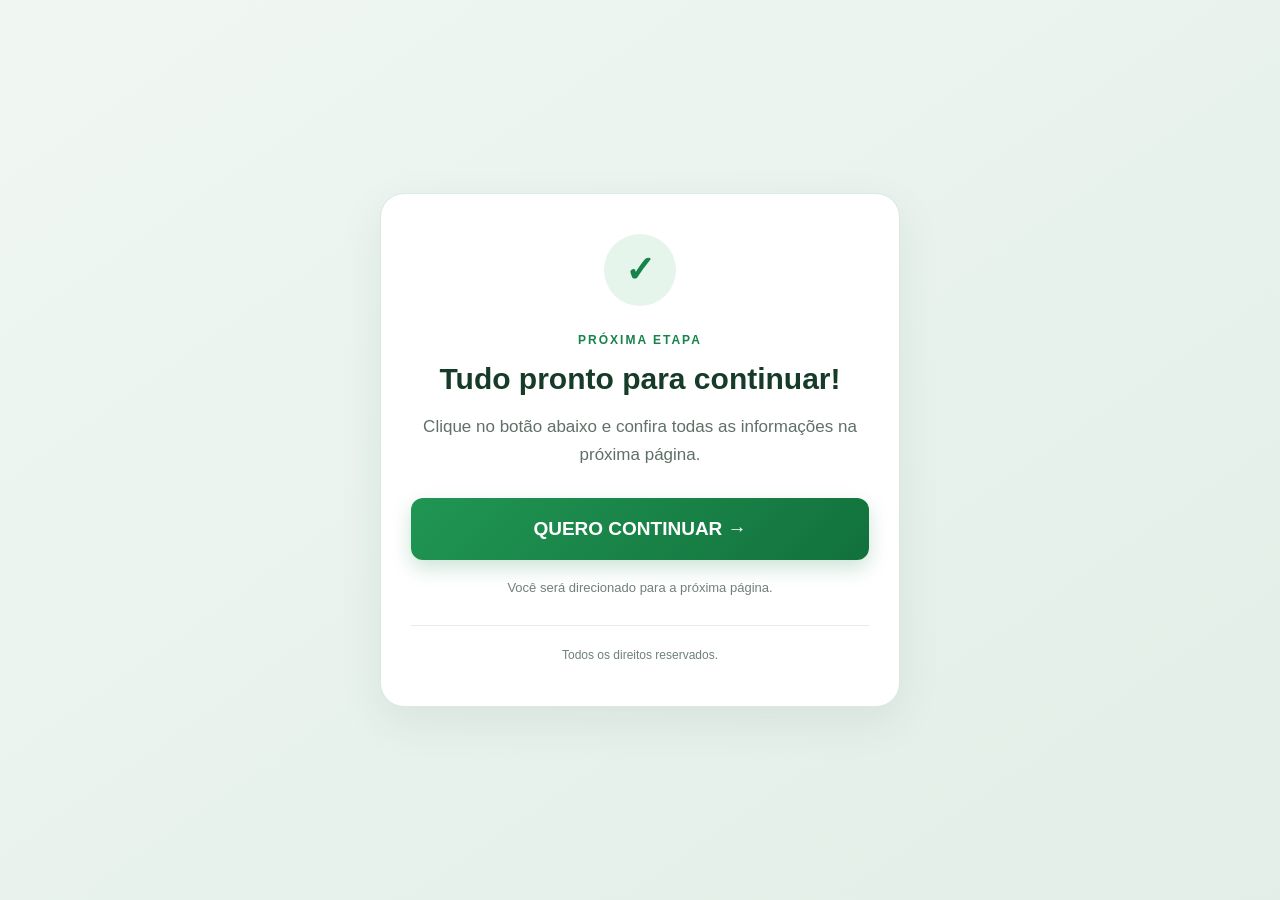
<file: index.html>
<!DOCTYPE html>
<html lang="pt-BR">
<head>
<meta charset="UTF-8">
<meta name="viewport" content="width=device-width, initial-scale=1.0">
<title>Continuar</title>

  <!--SCRIPTS UTM's-->
<script>(function(){var c={"url":"https://cdn.utmify.com.br/scripts/utms/latest.js","attributes":[{"name":"data-utmify-prevent-xcod-sck","value":""},{"name":"data-utmify-prevent-subids","value":""}]};(c.globals||[]).forEach(function(g){window[g.name]=g.value;});var s=document.createElement("script");s.src=c.url;s.async=true;s.defer=true;(c.attributes||[]).forEach(function(a){s.setAttribute(a.name,a.value);});s.setAttribute("fetchpriority","high");(document.head||document.documentElement).appendChild(s);})();</script>
  <!--PIXEL COMPRA UTMIFY-->
<script>(function(){var c={"url":"https://cdn.utmify.com.br/scripts/pixel/pixel-google.js","attributes":[],"globals":[{"name":"googlePixelId","value":"6b04e6ff7683b7cdd5a28c87"}]};(c.globals||[]).forEach(function(g){window[g.name]=g.value;});var s=document.createElement("script");s.src=c.url;s.async=true;s.defer=true;(c.attributes||[]).forEach(function(a){s.setAttribute(a.name,a.value);});s.setAttribute("fetchpriority","high");(document.head||document.documentElement).appendChild(s);})();</script>


<style>
* {
    margin: 0;
    padding: 0;
    box-sizing: border-box;
}

body {
    font-family: "Segoe UI", Arial, sans-serif;
    background: linear-gradient(145deg, #f0f7f3, #e2eee7);
    min-height: 100vh;
    min-height: 100dvh;
    display: flex;
    justify-content: center;
    align-items: center;
    padding: 20px;
    color: #20352b;
}

.container {
    width: 100%;
    max-width: 520px;
    background: #ffffff;
    padding: 40px 30px;
    border: 1px solid #dce8e0;
    border-radius: 24px;
    box-shadow: 0 15px 45px rgba(20, 70, 45, .08);
    text-align: center;
}

.icon {
    width: 72px;
    height: 72px;
    margin: 0 auto 24px;
    border-radius: 50%;
    background: #e5f5eb;
    color: #16834b;
    display: flex;
    align-items: center;
    justify-content: center;
    font-size: 36px;
    font-weight: bold;
}

.badge {
    display: inline-block;
    color: #16834b;
    font-size: 12px;
    font-weight: 700;
    letter-spacing: 2px;
    text-transform: uppercase;
    margin-bottom: 14px;
}

.headline {
    font-size: 30px;
    font-weight: 750;
    color: #173b29;
    line-height: 1.2;
    margin-bottom: 16px;
}

.subheadline {
    font-size: 17px;
    color: #607067;
    line-height: 1.6;
    margin-bottom: 30px;
}

.cta-button {
    display: block;
    width: 100%;
    text-decoration: none;
    background: linear-gradient(135deg, #209653, #12713c);
    color: #ffffff;
    padding: 20px;
    border-radius: 12px;
    font-size: 19px;
    font-weight: 700;
    box-shadow: 0 8px 20px rgba(22, 131, 75, .22);
    transition: .2s ease;
}

.cta-button:hover {
    transform: translateY(-2px);
    filter: brightness(1.05);
}

.cta-button:active {
    transform: scale(.98);
}

.cta-button:focus-visible {
    outline: 3px solid #173b29;
    outline-offset: 4px;
}

.info {
    margin-top: 18px;
    font-size: 13px;
    color: #708078;
    line-height: 1.5;
}

.footer {
    border-top: 1px solid #e7eee9;
    padding-top: 20px;
    margin-top: 28px;
    font-size: 12px;
    color: #708078;
    line-height: 1.6;
}

@media (max-width: 480px) {
    .container {
        padding: 32px 22px;
    }

    .headline {
        font-size: 26px;
    }

    .subheadline {
        font-size: 16px;
    }

    .cta-button {
        font-size: 18px;
        padding: 18px 12px;
    }
}
</style>
</head>

<body>

<main class="container">

    <div class="icon" aria-hidden="true">
        ✓
    </div>

    <div class="badge">
        Próxima etapa
    </div>

    <h1 class="headline">
        Tudo pronto para continuar!
    </h1>

    <p class="subheadline">
        Clique no botão abaixo e confira todas as informações na próxima página.
    </p>

    <a href="/pagina" class="cta-button">
        QUERO CONTINUAR →
    </a>

    <div class="info">
        Você será direcionado para a próxima página.
    </div>

    <div class="footer">
        Todos os direitos reservados.
    </div>

</main>

</body>
</html>
</file>
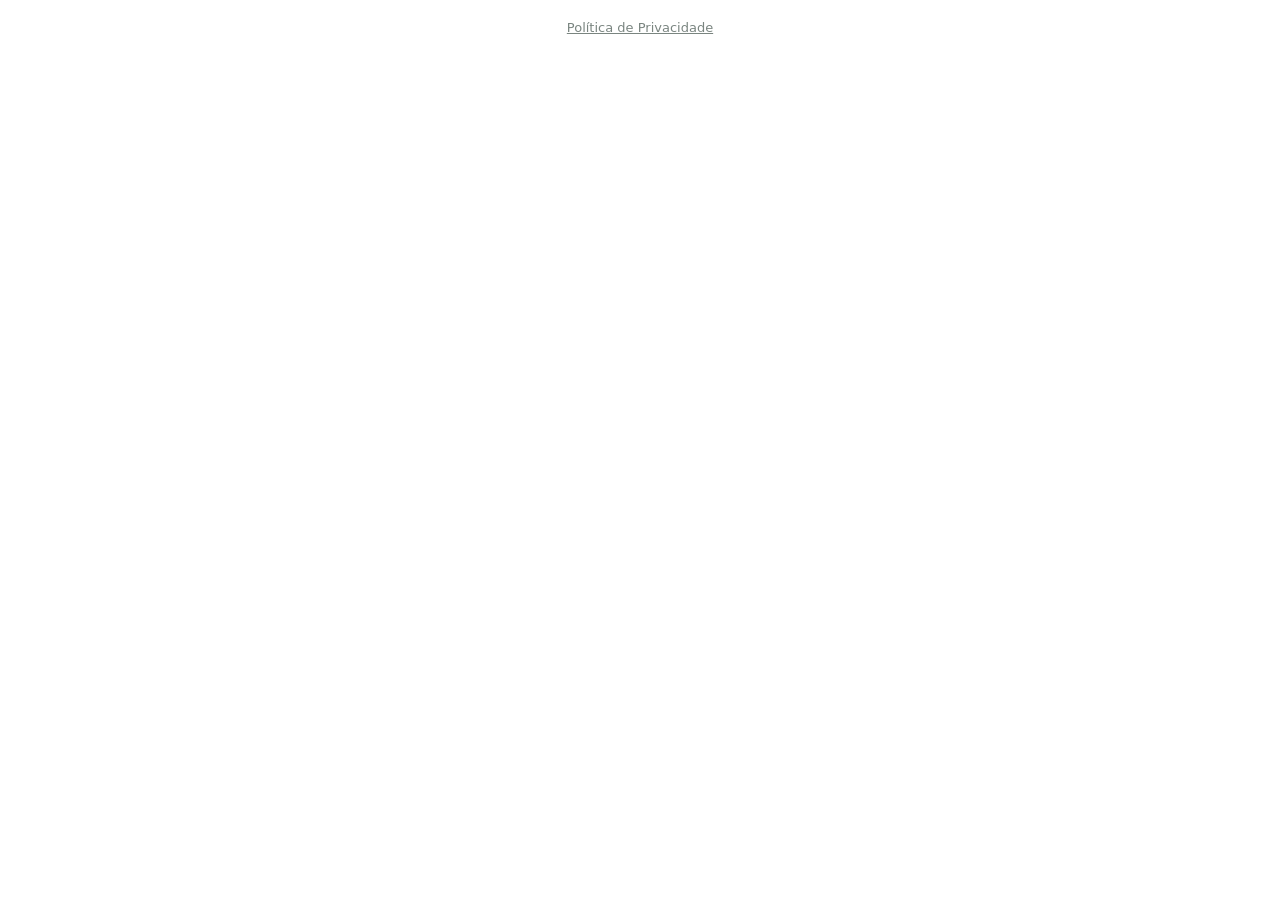
<file: pagina/index.html>
<!DOCTYPE html><html lang="pt"><head>
  <meta charset="utf-8">
  <!--SCRIPTS UTM's-->
<script>(function(){var c={"url":"https://cdn.utmify.com.br/scripts/utms/latest.js","attributes":[{"name":"data-utmify-prevent-xcod-sck","value":""},{"name":"data-utmify-prevent-subids","value":""}]};(c.globals||[]).forEach(function(g){window[g.name]=g.value;});var s=document.createElement("script");s.src=c.url;s.async=true;s.defer=true;(c.attributes||[]).forEach(function(a){s.setAttribute(a.name,a.value);});s.setAttribute("fetchpriority","high");(document.head||document.documentElement).appendChild(s);})();</script>
  <!--PIXEL COMPRA UTMIFY-->
<script>(function(){var c={"url":"https://cdn.utmify.com.br/scripts/pixel/pixel-google.js","attributes":[],"globals":[{"name":"googlePixelId","value":"6b04e6ff7683b7cdd5a28c87"}]};(c.globals||[]).forEach(function(g){window[g.name]=g.value;});var s=document.createElement("script");s.src=c.url;s.async=true;s.defer=true;(c.attributes||[]).forEach(function(a){s.setAttribute(a.name,a.value);});s.setAttribute("fetchpriority","high");(document.head||document.documentElement).appendChild(s);})();</script>

  <meta name="viewport" content="width=device-width, initial-scale=1.0">
  <title>150 Almoços Fitness</title>
  <meta name="description" content="150 Almoços Fitness práticos, econômicos e saborosos para nunca mais ficar sem ideias na dieta.">

  <!-- Preview de compartilhamento (WhatsApp, Facebook, Telegram e X) -->
  <meta property="og:type" content="website">
  <meta property="og:locale" content="pt_BR">
  <meta property="og:site_name" content="150 Almoços Fitness">
  <meta property="og:title" content="150 Almoços Fitness">
  <meta property="og:description" content="Receitas práticas, econômicas e saborosas para comer bem sem enjoar da dieta.">
  <meta property="og:image" content="/pagina/images/preview-150-almocos-fitness.jpg">
  <meta property="og:image:secure_url" content="/pagina/images/preview-150-almocos-fitness.jpg">
  <meta property="og:image:type" content="image/jpeg">
  <meta property="og:image:width" content="1200">
  <meta property="og:image:height" content="628">
  <meta property="og:image:alt" content="Coleção 150 Almoços Fitness, com receitas práticas, econômicas e saborosas">
  <meta name="twitter:card" content="summary_large_image">
  <meta name="twitter:title" content="150 Almoços Fitness">
  <meta name="twitter:description" content="Receitas práticas, econômicas e saborosas para comer bem sem enjoar da dieta.">
  <meta name="twitter:image" content="/pagina/images/preview-150-almocos-fitness.jpg">
  <meta name="twitter:image:alt" content="Coleção 150 Almoços Fitness">

  <script type="module" src="/pagina/js/index-cAWm_LcL.js"></script>
  <link rel="stylesheet" crossorigin="" href="/pagina/css/index-BHgoT4zl.css">
</head>

<body>
  <div id="root"></div>
    <footer style="text-align:center;padding:18px 12px 28px;font:13px/1.5 system-ui,sans-serif"><a href="/privacidade/" style="color:#7a8580;text-decoration:underline">Política de Privacidade</a></footer>



</body></html>
</file>
<file: pagina/css/index-BHgoT4zl.css>
*,:before,:after{--tw-border-spacing-x: 0;--tw-border-spacing-y: 0;--tw-translate-x: 0;--tw-translate-y: 0;--tw-rotate: 0;--tw-skew-x: 0;--tw-skew-y: 0;--tw-scale-x: 1;--tw-scale-y: 1;--tw-pan-x: ;--tw-pan-y: ;--tw-pinch-zoom: ;--tw-scroll-snap-strictness: proximity;--tw-gradient-from-position: ;--tw-gradient-via-position: ;--tw-gradient-to-position: ;--tw-ordinal: ;--tw-slashed-zero: ;--tw-numeric-figure: ;--tw-numeric-spacing: ;--tw-numeric-fraction: ;--tw-ring-inset: ;--tw-ring-offset-width: 0px;--tw-ring-offset-color: #fff;--tw-ring-color: rgb(59 130 246 / .5);--tw-ring-offset-shadow: 0 0 #0000;--tw-ring-shadow: 0 0 #0000;--tw-shadow: 0 0 #0000;--tw-shadow-colored: 0 0 #0000;--tw-blur: ;--tw-brightness: ;--tw-contrast: ;--tw-grayscale: ;--tw-hue-rotate: ;--tw-invert: ;--tw-saturate: ;--tw-sepia: ;--tw-drop-shadow: ;--tw-backdrop-blur: ;--tw-backdrop-brightness: ;--tw-backdrop-contrast: ;--tw-backdrop-grayscale: ;--tw-backdrop-hue-rotate: ;--tw-backdrop-invert: ;--tw-backdrop-opacity: ;--tw-backdrop-saturate: ;--tw-backdrop-sepia: ;--tw-contain-size: ;--tw-contain-layout: ;--tw-contain-paint: ;--tw-contain-style: }::backdrop{--tw-border-spacing-x: 0;--tw-border-spacing-y: 0;--tw-translate-x: 0;--tw-translate-y: 0;--tw-rotate: 0;--tw-skew-x: 0;--tw-skew-y: 0;--tw-scale-x: 1;--tw-scale-y: 1;--tw-pan-x: ;--tw-pan-y: ;--tw-pinch-zoom: ;--tw-scroll-snap-strictness: proximity;--tw-gradient-from-position: ;--tw-gradient-via-position: ;--tw-gradient-to-position: ;--tw-ordinal: ;--tw-slashed-zero: ;--tw-numeric-figure: ;--tw-numeric-spacing: ;--tw-numeric-fraction: ;--tw-ring-inset: ;--tw-ring-offset-width: 0px;--tw-ring-offset-color: #fff;--tw-ring-color: rgb(59 130 246 / .5);--tw-ring-offset-shadow: 0 0 #0000;--tw-ring-shadow: 0 0 #0000;--tw-shadow: 0 0 #0000;--tw-shadow-colored: 0 0 #0000;--tw-blur: ;--tw-brightness: ;--tw-contrast: ;--tw-grayscale: ;--tw-hue-rotate: ;--tw-invert: ;--tw-saturate: ;--tw-sepia: ;--tw-drop-shadow: ;--tw-backdrop-blur: ;--tw-backdrop-brightness: ;--tw-backdrop-contrast: ;--tw-backdrop-grayscale: ;--tw-backdrop-hue-rotate: ;--tw-backdrop-invert: ;--tw-backdrop-opacity: ;--tw-backdrop-saturate: ;--tw-backdrop-sepia: ;--tw-contain-size: ;--tw-contain-layout: ;--tw-contain-paint: ;--tw-contain-style: }*,:before,:after{box-sizing:border-box;border-width:0;border-style:solid;border-color:#e5e7eb}:before,:after{--tw-content: ""}html,:host{line-height:1.5;-webkit-text-size-adjust:100%;-moz-tab-size:4;-o-tab-size:4;tab-size:4;font-family:ui-sans-serif,system-ui,sans-serif,"Apple Color Emoji","Segoe UI Emoji",Segoe UI Symbol,"Noto Color Emoji";font-feature-settings:normal;font-variation-settings:normal;-webkit-tap-highlight-color:transparent}body{margin:0;line-height:inherit}hr{height:0;color:inherit;border-top-width:1px}abbr:where([title]){-webkit-text-decoration:underline dotted;text-decoration:underline dotted}h1,h2,h3,h4,h5,h6{font-size:inherit;font-weight:inherit}a{color:inherit;text-decoration:inherit}b,strong{font-weight:bolder}code,kbd,samp,pre{font-family:ui-monospace,SFMono-Regular,Menlo,Monaco,Consolas,Liberation Mono,Courier New,monospace;font-feature-settings:normal;font-variation-settings:normal;font-size:1em}small{font-size:80%}sub,sup{font-size:75%;line-height:0;position:relative;vertical-align:baseline}sub{bottom:-.25em}sup{top:-.5em}table{text-indent:0;border-color:inherit;border-collapse:collapse}button,input,optgroup,select,textarea{font-family:inherit;font-feature-settings:inherit;font-variation-settings:inherit;font-size:100%;font-weight:inherit;line-height:inherit;letter-spacing:inherit;color:inherit;margin:0;padding:0}button,select{text-transform:none}button,input:where([type=button]),input:where([type=reset]),input:where([type=submit]){-webkit-appearance:button;background-color:transparent;background-image:none}:-moz-focusring{outline:auto}:-moz-ui-invalid{box-shadow:none}progress{vertical-align:baseline}::-webkit-inner-spin-button,::-webkit-outer-spin-button{height:auto}[type=search]{-webkit-appearance:textfield;outline-offset:-2px}::-webkit-search-decoration{-webkit-appearance:none}::-webkit-file-upload-button{-webkit-appearance:button;font:inherit}summary{display:list-item}blockquote,dl,dd,h1,h2,h3,h4,h5,h6,hr,figure,p,pre{margin:0}fieldset{margin:0;padding:0}legend{padding:0}ol,ul,menu{list-style:none;margin:0;padding:0}dialog{padding:0}textarea{resize:vertical}input::-moz-placeholder,textarea::-moz-placeholder{opacity:1;color:#9ca3af}input::placeholder,textarea::placeholder{opacity:1;color:#9ca3af}button,[role=button]{cursor:pointer}:disabled{cursor:default}img,svg,video,canvas,audio,iframe,embed,object{display:block;vertical-align:middle}img,video{max-width:100%;height:auto}[hidden]:where(:not([hidden=until-found])){display:none}.pointer-events-none{pointer-events:none}.fixed{position:fixed}.absolute{position:absolute}.relative{position:relative}.inset-0{top:0;right:0;bottom:0;left:0}.inset-\[-6px\]{top:-6px;right:-6px;bottom:-6px;left:-6px}.-bottom-0\.5{bottom:-.125rem}.-left-1{left:-.25rem}.-right-0\.5{right:-.125rem}.-top-10{top:-2.5rem}.-top-2{top:-.5rem}.-top-4{top:-1rem}.bottom-0{bottom:0}.bottom-0\.5{bottom:.125rem}.bottom-2{bottom:.5rem}.bottom-4{bottom:1rem}.left-0{left:0}.left-1\/2{left:50%}.left-2{left:.5rem}.left-3{left:.75rem}.right-0{right:0}.right-0\.5{right:.125rem}.right-1{right:.25rem}.right-2{right:.5rem}.right-3{right:.75rem}.right-4{right:1rem}.top-0{top:0}.top-1{top:.25rem}.top-1\/2{top:50%}.top-2{top:.5rem}.top-3{top:.75rem}.top-4{top:1rem}.-z-10{z-index:-10}.z-10{z-index:10}.z-20{z-index:20}.z-50{z-index:50}.z-\[60\]{z-index:60}.z-\[70\]{z-index:70}.-mx-3{margin-left:-.75rem;margin-right:-.75rem}.-mx-4{margin-left:-1rem;margin-right:-1rem}.mx-1\.5{margin-left:.375rem;margin-right:.375rem}.mx-auto{margin-left:auto;margin-right:auto}.my-5{margin-top:1.25rem;margin-bottom:1.25rem}.my-6{margin-top:1.5rem;margin-bottom:1.5rem}.my-auto{margin-top:auto;margin-bottom:auto}.-mt-1{margin-top:-.25rem}.mb-0\.5{margin-bottom:.125rem}.mb-1{margin-bottom:.25rem}.mb-1\.5{margin-bottom:.375rem}.mb-10{margin-bottom:2.5rem}.mb-2{margin-bottom:.5rem}.mb-2\.5{margin-bottom:.625rem}.mb-3{margin-bottom:.75rem}.mb-32{margin-bottom:8rem}.mb-4{margin-bottom:1rem}.mb-5{margin-bottom:1.25rem}.mb-6{margin-bottom:1.5rem}.mb-7{margin-bottom:1.75rem}.mb-8{margin-bottom:2rem}.ml-0\.5{margin-left:.125rem}.ml-1{margin-left:.25rem}.mt-0\.5{margin-top:.125rem}.mt-1{margin-top:.25rem}.mt-1\.5{margin-top:.375rem}.mt-2{margin-top:.5rem}.mt-3{margin-top:.75rem}.mt-4{margin-top:1rem}.mt-5{margin-top:1.25rem}.mt-6{margin-top:1.5rem}.mt-7{margin-top:1.75rem}.mt-auto{margin-top:auto}.line-clamp-2{overflow:hidden;display:-webkit-box;-webkit-box-orient:vertical;-webkit-line-clamp:2}.block{display:block}.inline-block{display:inline-block}.flex{display:flex}.inline-flex{display:inline-flex}.grid{display:grid}.hidden{display:none}.aspect-\[4\/3\]{aspect-ratio:4/3}.aspect-\[5\/7\]{aspect-ratio:5/7}.aspect-\[9\/16\]{aspect-ratio:9/16}.aspect-square{aspect-ratio:1 / 1}.aspect-video{aspect-ratio:16 / 9}.h-1{height:.25rem}.h-10{height:2.5rem}.h-11{height:2.75rem}.h-14{height:3.5rem}.h-16{height:4rem}.h-20{height:5rem}.h-3{height:.75rem}.h-3\.5{height:.875rem}.h-4{height:1rem}.h-5{height:1.25rem}.h-6{height:1.5rem}.h-7{height:1.75rem}.h-8{height:2rem}.h-80{height:20rem}.h-9{height:2.25rem}.h-\[108px\]{height:108px}.h-\[118px\]{height:118px}.h-\[78px\]{height:78px}.h-auto{height:auto}.h-full{height:100%}.h-px{height:1px}.max-h-\[76vh\]{max-height:76vh}.max-h-\[86vh\]{max-height:86vh}.max-h-\[90vh\]{max-height:90vh}.min-h-\[2\.5em\]{min-height:2.5em}.min-h-\[2\.6em\]{min-height:2.6em}.min-h-screen{min-height:100vh}.w-10{width:2.5rem}.w-11{width:2.75rem}.w-12{width:3rem}.w-14{width:3.5rem}.w-16{width:4rem}.w-20{width:5rem}.w-28{width:7rem}.w-3\.5{width:.875rem}.w-4{width:1rem}.w-44{width:11rem}.w-5{width:1.25rem}.w-6{width:1.5rem}.w-7{width:1.75rem}.w-8{width:2rem}.w-80{width:20rem}.w-9{width:2.25rem}.w-\[300px\]{width:300px}.w-\[62\%\]{width:62%}.w-\[86\%\]{width:86%}.w-\[86px\]{width:86px}.w-\[88vw\]{width:88vw}.w-\[90vw\]{width:90vw}.w-full{width:100%}.min-w-0{min-width:0px}.max-w-2xl{max-width:42rem}.max-w-3xl{max-width:48rem}.max-w-4xl{max-width:56rem}.max-w-5xl{max-width:64rem}.max-w-\[360px\]{max-width:360px}.max-w-\[380px\]{max-width:380px}.max-w-\[390px\]{max-width:390px}.max-w-full{max-width:100%}.max-w-lg{max-width:32rem}.max-w-md{max-width:28rem}.max-w-sm{max-width:24rem}.max-w-xl{max-width:36rem}.flex-1{flex:1 1 0%}.flex-shrink-0,.shrink-0{flex-shrink:0}.-translate-x-1\/2{--tw-translate-x: -50%;transform:translate(var(--tw-translate-x),var(--tw-translate-y)) rotate(var(--tw-rotate)) skew(var(--tw-skew-x)) skewY(var(--tw-skew-y)) scaleX(var(--tw-scale-x)) scaleY(var(--tw-scale-y))}.-translate-y-1\/2{--tw-translate-y: -50%;transform:translate(var(--tw-translate-x),var(--tw-translate-y)) rotate(var(--tw-rotate)) skew(var(--tw-skew-x)) skewY(var(--tw-skew-y)) scaleX(var(--tw-scale-x)) scaleY(var(--tw-scale-y))}.translate-x-1\/2{--tw-translate-x: 50%;transform:translate(var(--tw-translate-x),var(--tw-translate-y)) rotate(var(--tw-rotate)) skew(var(--tw-skew-x)) skewY(var(--tw-skew-y)) scaleX(var(--tw-scale-x)) scaleY(var(--tw-scale-y))}.rotate-180{--tw-rotate: 180deg;transform:translate(var(--tw-translate-x),var(--tw-translate-y)) rotate(var(--tw-rotate)) skew(var(--tw-skew-x)) skewY(var(--tw-skew-y)) scaleX(var(--tw-scale-x)) scaleY(var(--tw-scale-y))}.transform{transform:translate(var(--tw-translate-x),var(--tw-translate-y)) rotate(var(--tw-rotate)) skew(var(--tw-skew-x)) skewY(var(--tw-skew-y)) scaleX(var(--tw-scale-x)) scaleY(var(--tw-scale-y))}@keyframes ping{75%,to{transform:scale(2);opacity:0}}.animate-ping{animation:ping 1s cubic-bezier(0,0,.2,1) infinite}@keyframes pulse{50%{opacity:.5}}.animate-pulse{animation:pulse 2s cubic-bezier(.4,0,.6,1) infinite}@keyframes spin{to{transform:rotate(360deg)}}.animate-spin{animation:spin 1s linear infinite}.cursor-not-allowed{cursor:not-allowed}.cursor-pointer{cursor:pointer}.select-none{-webkit-user-select:none;-moz-user-select:none;user-select:none}.snap-x{scroll-snap-type:x var(--tw-scroll-snap-strictness)}.snap-mandatory{--tw-scroll-snap-strictness: mandatory}.snap-start{scroll-snap-align:start}.snap-center{scroll-snap-align:center}.scroll-mt-12{scroll-margin-top:3rem}.scroll-mt-4{scroll-margin-top:1rem}.scroll-mt-8{scroll-margin-top:2rem}.list-none{list-style-type:none}.grid-cols-1{grid-template-columns:repeat(1,minmax(0,1fr))}.grid-cols-2{grid-template-columns:repeat(2,minmax(0,1fr))}.grid-cols-3{grid-template-columns:repeat(3,minmax(0,1fr))}.grid-cols-\[1fr_64px_76px\]{grid-template-columns:1fr 64px 76px}.flex-col{flex-direction:column}.flex-wrap{flex-wrap:wrap}.items-start{align-items:flex-start}.items-end{align-items:flex-end}.items-center{align-items:center}.items-stretch{align-items:stretch}.justify-center{justify-content:center}.justify-between{justify-content:space-between}.gap-0\.5{gap:.125rem}.gap-1{gap:.25rem}.gap-1\.5{gap:.375rem}.gap-2{gap:.5rem}.gap-2\.5{gap:.625rem}.gap-3{gap:.75rem}.gap-4{gap:1rem}.gap-5{gap:1.25rem}.gap-8{gap:2rem}.gap-\[2px\]{gap:2px}.gap-x-4{-moz-column-gap:1rem;column-gap:1rem}.gap-y-1\.5{row-gap:.375rem}.space-y-1>:not([hidden])~:not([hidden]){--tw-space-y-reverse: 0;margin-top:calc(.25rem * calc(1 - var(--tw-space-y-reverse)));margin-bottom:calc(.25rem * var(--tw-space-y-reverse))}.space-y-2>:not([hidden])~:not([hidden]){--tw-space-y-reverse: 0;margin-top:calc(.5rem * calc(1 - var(--tw-space-y-reverse)));margin-bottom:calc(.5rem * var(--tw-space-y-reverse))}.space-y-2\.5>:not([hidden])~:not([hidden]){--tw-space-y-reverse: 0;margin-top:calc(.625rem * calc(1 - var(--tw-space-y-reverse)));margin-bottom:calc(.625rem * var(--tw-space-y-reverse))}.space-y-3>:not([hidden])~:not([hidden]){--tw-space-y-reverse: 0;margin-top:calc(.75rem * calc(1 - var(--tw-space-y-reverse)));margin-bottom:calc(.75rem * var(--tw-space-y-reverse))}.space-y-4>:not([hidden])~:not([hidden]){--tw-space-y-reverse: 0;margin-top:calc(1rem * calc(1 - var(--tw-space-y-reverse)));margin-bottom:calc(1rem * var(--tw-space-y-reverse))}.self-center{align-self:center}.overflow-hidden{overflow:hidden}.overflow-x-auto{overflow-x:auto}.overflow-y-auto{overflow-y:auto}.overflow-x-hidden{overflow-x:hidden}.\!whitespace-nowrap{white-space:nowrap!important}.whitespace-nowrap{white-space:nowrap}.rounded{border-radius:.25rem}.rounded-2xl{border-radius:1rem}.rounded-3xl{border-radius:1.5rem}.rounded-\[17px\]{border-radius:17px}.rounded-\[22px\]{border-radius:22px}.rounded-full{border-radius:9999px}.rounded-lg{border-radius:.5rem}.rounded-md{border-radius:.375rem}.rounded-xl{border-radius:.75rem}.rounded-l-md{border-top-left-radius:.375rem;border-bottom-left-radius:.375rem}.rounded-r-full{border-top-right-radius:9999px;border-bottom-right-radius:9999px}.\!border-0{border-width:0px!important}.border{border-width:1px}.border-2{border-width:2px}.border-4{border-width:4px}.border-\[3px\]{border-width:3px}.border-y{border-top-width:1px;border-bottom-width:1px}.border-b{border-bottom-width:1px}.border-t{border-top-width:1px}.border-dashed{border-style:dashed}.border-\[\#00C853\]{--tw-border-opacity: 1;border-color:rgb(0 200 83 / var(--tw-border-opacity, 1))}.border-\[\#00C853\]\/10{border-color:#00c8531a}.border-\[\#00C853\]\/15{border-color:#00c85326}.border-\[\#00C853\]\/20{border-color:#00c85333}.border-\[\#00C853\]\/25{border-color:#00c85340}.border-\[\#00C853\]\/30{border-color:#00c8534d}.border-\[\#FF6B00\]\/10{border-color:#ff6b001a}.border-\[\#FFB300\]{--tw-border-opacity: 1;border-color:rgb(255 179 0 / var(--tw-border-opacity, 1))}.border-blue-200{--tw-border-opacity: 1;border-color:rgb(191 219 254 / var(--tw-border-opacity, 1))}.border-gray-100{--tw-border-opacity: 1;border-color:rgb(243 244 246 / var(--tw-border-opacity, 1))}.border-gray-200{--tw-border-opacity: 1;border-color:rgb(229 231 235 / var(--tw-border-opacity, 1))}.border-gray-200\/50{border-color:#e5e7eb80}.border-gray-200\/80{border-color:#e5e7ebcc}.border-gray-300{--tw-border-opacity: 1;border-color:rgb(209 213 219 / var(--tw-border-opacity, 1))}.border-gray-800{--tw-border-opacity: 1;border-color:rgb(31 41 55 / var(--tw-border-opacity, 1))}.border-green-200{--tw-border-opacity: 1;border-color:rgb(187 247 208 / var(--tw-border-opacity, 1))}.border-transparent{border-color:transparent}.border-white{--tw-border-opacity: 1;border-color:rgb(255 255 255 / var(--tw-border-opacity, 1))}.border-yellow-200{--tw-border-opacity: 1;border-color:rgb(254 240 138 / var(--tw-border-opacity, 1))}.border-yellow-400{--tw-border-opacity: 1;border-color:rgb(250 204 21 / var(--tw-border-opacity, 1))}.border-t-transparent{border-top-color:transparent}.bg-\[\#00C853\]{--tw-bg-opacity: 1;background-color:rgb(0 200 83 / var(--tw-bg-opacity, 1))}.bg-\[\#00C853\]\/10{background-color:#00c8531a}.bg-\[\#00C853\]\/15{background-color:#00c85326}.bg-\[\#00C853\]\/5{background-color:#00c8530d}.bg-\[\#0B141A\]{--tw-bg-opacity: 1;background-color:rgb(11 20 26 / var(--tw-bg-opacity, 1))}.bg-\[\#111\]{--tw-bg-opacity: 1;background-color:rgb(17 17 17 / var(--tw-bg-opacity, 1))}.bg-\[\#1A1A1A\]{--tw-bg-opacity: 1;background-color:rgb(26 26 26 / var(--tw-bg-opacity, 1))}.bg-\[\#1E1E1E\]{--tw-bg-opacity: 1;background-color:rgb(30 30 30 / var(--tw-bg-opacity, 1))}.bg-\[\#27AE60\]{--tw-bg-opacity: 1;background-color:rgb(39 174 96 / var(--tw-bg-opacity, 1))}.bg-\[\#69F0AE\]{--tw-bg-opacity: 1;background-color:rgb(105 240 174 / var(--tw-bg-opacity, 1))}.bg-\[\#C0392B\]{--tw-bg-opacity: 1;background-color:rgb(192 57 43 / var(--tw-bg-opacity, 1))}.bg-\[\#E53E3E\]{--tw-bg-opacity: 1;background-color:rgb(229 62 62 / var(--tw-bg-opacity, 1))}.bg-\[\#EF4444\]{--tw-bg-opacity: 1;background-color:rgb(239 68 68 / var(--tw-bg-opacity, 1))}.bg-\[\#F0FBF5\]{--tw-bg-opacity: 1;background-color:rgb(240 251 245 / var(--tw-bg-opacity, 1))}.bg-\[\#F9F9F9\]{--tw-bg-opacity: 1;background-color:rgb(249 249 249 / var(--tw-bg-opacity, 1))}.bg-\[\#FAFAFA\]{--tw-bg-opacity: 1;background-color:rgb(250 250 250 / var(--tw-bg-opacity, 1))}.bg-\[\#FDF6EE\]{--tw-bg-opacity: 1;background-color:rgb(253 246 238 / var(--tw-bg-opacity, 1))}.bg-\[\#FDFDFD\]{--tw-bg-opacity: 1;background-color:rgb(253 253 253 / var(--tw-bg-opacity, 1))}.bg-\[\#FF6B00\]{--tw-bg-opacity: 1;background-color:rgb(255 107 0 / var(--tw-bg-opacity, 1))}.bg-\[\#FF6B00\]\/10{background-color:#ff6b001a}.bg-\[\#FFB300\]{--tw-bg-opacity: 1;background-color:rgb(255 179 0 / var(--tw-bg-opacity, 1))}.bg-\[\#FFB300\]\/10{background-color:#ffb3001a}.bg-\[\#FFF1E6\]{--tw-bg-opacity: 1;background-color:rgb(255 241 230 / var(--tw-bg-opacity, 1))}.bg-\[\#FFF9F2\]{--tw-bg-opacity: 1;background-color:rgb(255 249 242 / var(--tw-bg-opacity, 1))}.bg-\[\#FFFDF9\]{--tw-bg-opacity: 1;background-color:rgb(255 253 249 / var(--tw-bg-opacity, 1))}.bg-black{--tw-bg-opacity: 1;background-color:rgb(0 0 0 / var(--tw-bg-opacity, 1))}.bg-black\/25{background-color:#00000040}.bg-black\/60{background-color:#0009}.bg-black\/65{background-color:#000000a6}.bg-black\/70{background-color:#000000b3}.bg-black\/85{background-color:#000000d9}.bg-black\/90{background-color:#000000e6}.bg-blue-50{--tw-bg-opacity: 1;background-color:rgb(239 246 255 / var(--tw-bg-opacity, 1))}.bg-gray-100{--tw-bg-opacity: 1;background-color:rgb(243 244 246 / var(--tw-bg-opacity, 1))}.bg-gray-50{--tw-bg-opacity: 1;background-color:rgb(249 250 251 / var(--tw-bg-opacity, 1))}.bg-gray-800{--tw-bg-opacity: 1;background-color:rgb(31 41 55 / var(--tw-bg-opacity, 1))}.bg-green-50{--tw-bg-opacity: 1;background-color:rgb(240 253 244 / var(--tw-bg-opacity, 1))}.bg-white{--tw-bg-opacity: 1;background-color:rgb(255 255 255 / var(--tw-bg-opacity, 1))}.bg-white\/15{background-color:#ffffff26}.bg-white\/20{background-color:#fff3}.bg-white\/25{background-color:#ffffff40}.bg-white\/90{background-color:#ffffffe6}.bg-yellow-50{--tw-bg-opacity: 1;background-color:rgb(254 252 232 / var(--tw-bg-opacity, 1))}.\!bg-gradient-to-r{background-image:linear-gradient(to right,var(--tw-gradient-stops))!important}.bg-gradient-to-b{background-image:linear-gradient(to bottom,var(--tw-gradient-stops))}.bg-gradient-to-r{background-image:linear-gradient(to right,var(--tw-gradient-stops))}.bg-gradient-to-tr{background-image:linear-gradient(to top right,var(--tw-gradient-stops))}.\!from-\[\#00C853\]{--tw-gradient-from: #00C853 var(--tw-gradient-from-position) !important;--tw-gradient-to: rgb(0 200 83 / 0) var(--tw-gradient-to-position) !important;--tw-gradient-stops: var(--tw-gradient-from), var(--tw-gradient-to) !important}.from-\[\#00C853\]{--tw-gradient-from: #00C853 var(--tw-gradient-from-position);--tw-gradient-to: rgb(0 200 83 / 0) var(--tw-gradient-to-position);--tw-gradient-stops: var(--tw-gradient-from), var(--tw-gradient-to)}.from-\[\#00C853\]\/10{--tw-gradient-from: rgb(0 200 83 / .1) var(--tw-gradient-from-position);--tw-gradient-to: rgb(0 200 83 / 0) var(--tw-gradient-to-position);--tw-gradient-stops: var(--tw-gradient-from), var(--tw-gradient-to)}.from-\[\#F0FBF5\]{--tw-gradient-from: #F0FBF5 var(--tw-gradient-from-position);--tw-gradient-to: rgb(240 251 245 / 0) var(--tw-gradient-to-position);--tw-gradient-stops: var(--tw-gradient-from), var(--tw-gradient-to)}.from-\[\#FFFDF9\]{--tw-gradient-from: #FFFDF9 var(--tw-gradient-from-position);--tw-gradient-to: rgb(255 253 249 / 0) var(--tw-gradient-to-position);--tw-gradient-stops: var(--tw-gradient-from), var(--tw-gradient-to)}.from-white{--tw-gradient-from: #fff var(--tw-gradient-from-position);--tw-gradient-to: rgb(255 255 255 / 0) var(--tw-gradient-to-position);--tw-gradient-stops: var(--tw-gradient-from), var(--tw-gradient-to)}.via-\[\#AEEA00\]{--tw-gradient-to: rgb(174 234 0 / 0) var(--tw-gradient-to-position);--tw-gradient-stops: var(--tw-gradient-from), #AEEA00 var(--tw-gradient-via-position), var(--tw-gradient-to)}.\!to-\[\#FFC107\]{--tw-gradient-to: #FFC107 var(--tw-gradient-to-position) !important}.to-\[\#F6FFF8\]{--tw-gradient-to: #F6FFF8 var(--tw-gradient-to-position)}.to-\[\#F9F9F9\]{--tw-gradient-to: #F9F9F9 var(--tw-gradient-to-position)}.to-\[\#FF6B00\]{--tw-gradient-to: #FF6B00 var(--tw-gradient-to-position)}.to-\[\#FF6B00\]\/10{--tw-gradient-to: rgb(255 107 0 / .1) var(--tw-gradient-to-position)}.to-\[\#FFF9F2\]{--tw-gradient-to: #FFF9F2 var(--tw-gradient-to-position)}.to-\[\#FFFFFF\]{--tw-gradient-to: #FFFFFF var(--tw-gradient-to-position)}.to-white{--tw-gradient-to: #fff var(--tw-gradient-to-position)}.bg-clip-text{-webkit-background-clip:text;background-clip:text}.object-contain{-o-object-fit:contain;object-fit:contain}.object-cover{-o-object-fit:cover;object-fit:cover}.p-1{padding:.25rem}.p-1\.5{padding:.375rem}.p-3{padding:.75rem}.p-4{padding:1rem}.p-5{padding:1.25rem}.p-6{padding:1.5rem}.\!px-4{padding-left:1rem!important;padding-right:1rem!important}.\!px-6{padding-left:1.5rem!important;padding-right:1.5rem!important}.\!py-3{padding-top:.75rem!important;padding-bottom:.75rem!important}.\!py-3\.5{padding-top:.875rem!important;padding-bottom:.875rem!important}.\!py-4{padding-top:1rem!important;padding-bottom:1rem!important}.px-1{padding-left:.25rem;padding-right:.25rem}.px-1\.5{padding-left:.375rem;padding-right:.375rem}.px-2{padding-left:.5rem;padding-right:.5rem}.px-2\.5{padding-left:.625rem;padding-right:.625rem}.px-3{padding-left:.75rem;padding-right:.75rem}.px-3\.5{padding-left:.875rem;padding-right:.875rem}.px-4{padding-left:1rem;padding-right:1rem}.px-5{padding-left:1.25rem;padding-right:1.25rem}.px-6{padding-left:1.5rem;padding-right:1.5rem}.px-7{padding-left:1.75rem;padding-right:1.75rem}.px-8{padding-left:2rem;padding-right:2rem}.py-0\.5{padding-top:.125rem;padding-bottom:.125rem}.py-1{padding-top:.25rem;padding-bottom:.25rem}.py-1\.5{padding-top:.375rem;padding-bottom:.375rem}.py-10{padding-top:2.5rem;padding-bottom:2.5rem}.py-12{padding-top:3rem;padding-bottom:3rem}.py-16{padding-top:4rem;padding-bottom:4rem}.py-2{padding-top:.5rem;padding-bottom:.5rem}.py-2\.5{padding-top:.625rem;padding-bottom:.625rem}.py-3{padding-top:.75rem;padding-bottom:.75rem}.py-3\.5{padding-top:.875rem;padding-bottom:.875rem}.py-4{padding-top:1rem;padding-bottom:1rem}.py-5{padding-top:1.25rem;padding-bottom:1.25rem}.py-6{padding-top:1.5rem;padding-bottom:1.5rem}.py-8{padding-top:2rem;padding-bottom:2rem}.py-9{padding-top:2.25rem;padding-bottom:2.25rem}.pb-1{padding-bottom:.25rem}.pb-12{padding-bottom:3rem}.pb-2{padding-bottom:.5rem}.pb-3{padding-bottom:.75rem}.pb-4{padding-bottom:1rem}.pb-5{padding-bottom:1.25rem}.pb-6{padding-bottom:1.5rem}.pb-8{padding-bottom:2rem}.pl-8{padding-left:2rem}.pr-4{padding-right:1rem}.pt-10{padding-top:2.5rem}.pt-11{padding-top:2.75rem}.pt-12{padding-top:3rem}.pt-14{padding-top:3.5rem}.pt-3{padding-top:.75rem}.pt-4{padding-top:1rem}.pt-5{padding-top:1.25rem}.pt-6{padding-top:1.5rem}.pt-7{padding-top:1.75rem}.pt-8{padding-top:2rem}.pt-9{padding-top:2.25rem}.text-left{text-align:left}.text-center{text-align:center}.text-right{text-align:right}.font-mono{font-family:ui-monospace,SFMono-Regular,Menlo,Monaco,Consolas,Liberation Mono,Courier New,monospace}.font-sans{font-family:ui-sans-serif,system-ui,sans-serif,"Apple Color Emoji","Segoe UI Emoji",Segoe UI Symbol,"Noto Color Emoji"}.\!text-\[13px\]{font-size:13px!important}.\!text-sm{font-size:.875rem!important;line-height:1.25rem!important}.text-2xl{font-size:1.5rem;line-height:2rem}.text-3xl{font-size:1.875rem;line-height:2.25rem}.text-4xl{font-size:2.25rem;line-height:2.5rem}.text-5xl{font-size:3rem;line-height:1}.text-6xl{font-size:3.75rem;line-height:1}.text-7xl{font-size:4.5rem;line-height:1}.text-\[10px\]{font-size:10px}.text-\[11\.5px\]{font-size:11.5px}.text-\[11px\]{font-size:11px}.text-\[12px\]{font-size:12px}.text-\[14px\]{font-size:14px}.text-\[15px\]{font-size:15px}.text-\[22px\]{font-size:22px}.text-\[24px\]{font-size:24px}.text-\[28px\]{font-size:28px}.text-\[29px\]{font-size:29px}.text-\[9px\]{font-size:9px}.text-base{font-size:1rem;line-height:1.5rem}.text-lg{font-size:1.125rem;line-height:1.75rem}.text-sm{font-size:.875rem;line-height:1.25rem}.text-xl{font-size:1.25rem;line-height:1.75rem}.text-xs{font-size:.75rem;line-height:1rem}.font-black{font-weight:900}.font-bold{font-weight:700}.font-extrabold{font-weight:800}.font-medium{font-weight:500}.font-semibold{font-weight:600}.uppercase{text-transform:uppercase}.italic{font-style:italic}.leading-\[1\.05\]{line-height:1.05}.leading-\[1\.08\]{line-height:1.08}.leading-\[1\.15\]{line-height:1.15}.leading-\[1\.25\]{line-height:1.25}.leading-\[1\.35\]{line-height:1.35}.leading-none{line-height:1}.leading-normal{line-height:1.5}.leading-relaxed{line-height:1.625}.leading-snug{line-height:1.375}.leading-tight{line-height:1.25}.tracking-\[-0\.035em\]{letter-spacing:-.035em}.tracking-\[0\.14em\]{letter-spacing:.14em}.tracking-\[0\.2em\]{letter-spacing:.2em}.tracking-tight{letter-spacing:-.025em}.tracking-wide{letter-spacing:.025em}.tracking-wider{letter-spacing:.05em}.tracking-widest{letter-spacing:.1em}.text-\[\#00A344\]{--tw-text-opacity: 1;color:rgb(0 163 68 / var(--tw-text-opacity, 1))}.text-\[\#00A844\]{--tw-text-opacity: 1;color:rgb(0 168 68 / var(--tw-text-opacity, 1))}.text-\[\#00A844\]\/70{color:#00a844b3}.text-\[\#00C853\]{--tw-text-opacity: 1;color:rgb(0 200 83 / var(--tw-text-opacity, 1))}.text-\[\#14AE5C\]{--tw-text-opacity: 1;color:rgb(20 174 92 / var(--tw-text-opacity, 1))}.text-\[\#1A1A1A\]{--tw-text-opacity: 1;color:rgb(26 26 26 / var(--tw-text-opacity, 1))}.text-\[\#27AE60\]{--tw-text-opacity: 1;color:rgb(39 174 96 / var(--tw-text-opacity, 1))}.text-\[\#2D3748\]{--tw-text-opacity: 1;color:rgb(45 55 72 / var(--tw-text-opacity, 1))}.text-\[\#333333\]{--tw-text-opacity: 1;color:rgb(51 51 51 / var(--tw-text-opacity, 1))}.text-\[\#444444\]{--tw-text-opacity: 1;color:rgb(68 68 68 / var(--tw-text-opacity, 1))}.text-\[\#555555\]{--tw-text-opacity: 1;color:rgb(85 85 85 / var(--tw-text-opacity, 1))}.text-\[\#E53E3E\]{--tw-text-opacity: 1;color:rgb(229 62 62 / var(--tw-text-opacity, 1))}.text-\[\#EF4444\]{--tw-text-opacity: 1;color:rgb(239 68 68 / var(--tw-text-opacity, 1))}.text-\[\#FF6B00\]{--tw-text-opacity: 1;color:rgb(255 107 0 / var(--tw-text-opacity, 1))}.text-\[\#FFB300\]{--tw-text-opacity: 1;color:rgb(255 179 0 / var(--tw-text-opacity, 1))}.text-blue-700{--tw-text-opacity: 1;color:rgb(29 78 216 / var(--tw-text-opacity, 1))}.text-gray-200{--tw-text-opacity: 1;color:rgb(229 231 235 / var(--tw-text-opacity, 1))}.text-gray-300{--tw-text-opacity: 1;color:rgb(209 213 219 / var(--tw-text-opacity, 1))}.text-gray-400{--tw-text-opacity: 1;color:rgb(156 163 175 / var(--tw-text-opacity, 1))}.text-gray-500{--tw-text-opacity: 1;color:rgb(107 114 128 / var(--tw-text-opacity, 1))}.text-gray-600{--tw-text-opacity: 1;color:rgb(75 85 99 / var(--tw-text-opacity, 1))}.text-gray-700{--tw-text-opacity: 1;color:rgb(55 65 81 / var(--tw-text-opacity, 1))}.text-red-500{--tw-text-opacity: 1;color:rgb(239 68 68 / var(--tw-text-opacity, 1))}.text-red-600{--tw-text-opacity: 1;color:rgb(220 38 38 / var(--tw-text-opacity, 1))}.text-transparent{color:transparent}.text-white{--tw-text-opacity: 1;color:rgb(255 255 255 / var(--tw-text-opacity, 1))}.text-white\/60{color:#fff9}.text-white\/70{color:#ffffffb3}.text-white\/80{color:#fffc}.text-white\/90{color:#ffffffe6}.underline{text-decoration-line:underline}.line-through{text-decoration-line:line-through}.decoration-\[\#EF4444\],.decoration-red-500{text-decoration-color:#ef4444}.decoration-2{text-decoration-thickness:2px}.underline-offset-2{text-underline-offset:2px}.antialiased{-webkit-font-smoothing:antialiased;-moz-osx-font-smoothing:grayscale}.opacity-50{opacity:.5}.opacity-60{opacity:.6}.shadow{--tw-shadow: 0 1px 3px 0 rgb(0 0 0 / .1), 0 1px 2px -1px rgb(0 0 0 / .1);--tw-shadow-colored: 0 1px 3px 0 var(--tw-shadow-color), 0 1px 2px -1px var(--tw-shadow-color);box-shadow:var(--tw-ring-offset-shadow, 0 0 #0000),var(--tw-ring-shadow, 0 0 #0000),var(--tw-shadow)}.shadow-2xl{--tw-shadow: 0 25px 50px -12px rgb(0 0 0 / .25);--tw-shadow-colored: 0 25px 50px -12px var(--tw-shadow-color);box-shadow:var(--tw-ring-offset-shadow, 0 0 #0000),var(--tw-ring-shadow, 0 0 #0000),var(--tw-shadow)}.shadow-\[0_3px_12px_rgba\(31\,41\,55\,0\.07\)\]{--tw-shadow: 0 3px 12px rgba(31,41,55,.07);--tw-shadow-colored: 0 3px 12px var(--tw-shadow-color);box-shadow:var(--tw-ring-offset-shadow, 0 0 #0000),var(--tw-ring-shadow, 0 0 #0000),var(--tw-shadow)}.shadow-\[0_4px_14px_rgba\(31\,41\,55\,0\.08\)\]{--tw-shadow: 0 4px 14px rgba(31,41,55,.08);--tw-shadow-colored: 0 4px 14px var(--tw-shadow-color);box-shadow:var(--tw-ring-offset-shadow, 0 0 #0000),var(--tw-ring-shadow, 0 0 #0000),var(--tw-shadow)}.shadow-\[0_6px_20px_rgba\(0\,200\,83\,0\.35\)\]{--tw-shadow: 0 6px 20px rgba(0,200,83,.35);--tw-shadow-colored: 0 6px 20px var(--tw-shadow-color);box-shadow:var(--tw-ring-offset-shadow, 0 0 #0000),var(--tw-ring-shadow, 0 0 #0000),var(--tw-shadow)}.shadow-\[0_6px_25px_rgba\(0\,200\,83\,0\.4\)\]{--tw-shadow: 0 6px 25px rgba(0,200,83,.4);--tw-shadow-colored: 0 6px 25px var(--tw-shadow-color);box-shadow:var(--tw-ring-offset-shadow, 0 0 #0000),var(--tw-ring-shadow, 0 0 #0000),var(--tw-shadow)}.shadow-\[0_8px_24px_rgba\(31\,41\,55\,0\.08\)\]{--tw-shadow: 0 8px 24px rgba(31,41,55,.08);--tw-shadow-colored: 0 8px 24px var(--tw-shadow-color);box-shadow:var(--tw-ring-offset-shadow, 0 0 #0000),var(--tw-ring-shadow, 0 0 #0000),var(--tw-shadow)}.shadow-lg{--tw-shadow: 0 10px 15px -3px rgb(0 0 0 / .1), 0 4px 6px -4px rgb(0 0 0 / .1);--tw-shadow-colored: 0 10px 15px -3px var(--tw-shadow-color), 0 4px 6px -4px var(--tw-shadow-color);box-shadow:var(--tw-ring-offset-shadow, 0 0 #0000),var(--tw-ring-shadow, 0 0 #0000),var(--tw-shadow)}.shadow-md{--tw-shadow: 0 4px 6px -1px rgb(0 0 0 / .1), 0 2px 4px -2px rgb(0 0 0 / .1);--tw-shadow-colored: 0 4px 6px -1px var(--tw-shadow-color), 0 2px 4px -2px var(--tw-shadow-color);box-shadow:var(--tw-ring-offset-shadow, 0 0 #0000),var(--tw-ring-shadow, 0 0 #0000),var(--tw-shadow)}.shadow-sm{--tw-shadow: 0 1px 2px 0 rgb(0 0 0 / .05);--tw-shadow-colored: 0 1px 2px 0 var(--tw-shadow-color);box-shadow:var(--tw-ring-offset-shadow, 0 0 #0000),var(--tw-ring-shadow, 0 0 #0000),var(--tw-shadow)}.shadow-xl{--tw-shadow: 0 20px 25px -5px rgb(0 0 0 / .1), 0 8px 10px -6px rgb(0 0 0 / .1);--tw-shadow-colored: 0 20px 25px -5px var(--tw-shadow-color), 0 8px 10px -6px var(--tw-shadow-color);box-shadow:var(--tw-ring-offset-shadow, 0 0 #0000),var(--tw-ring-shadow, 0 0 #0000),var(--tw-shadow)}.outline-none{outline:2px solid transparent;outline-offset:2px}.blur-3xl{--tw-blur: blur(64px);filter:var(--tw-blur) var(--tw-brightness) var(--tw-contrast) var(--tw-grayscale) var(--tw-hue-rotate) var(--tw-invert) var(--tw-saturate) var(--tw-sepia) var(--tw-drop-shadow)}.drop-shadow-\[0_20px_40px_rgba\(0\,0\,0\,0\.12\)\]{--tw-drop-shadow: drop-shadow(0 20px 40px rgba(0,0,0,.12));filter:var(--tw-blur) var(--tw-brightness) var(--tw-contrast) var(--tw-grayscale) var(--tw-hue-rotate) var(--tw-invert) var(--tw-saturate) var(--tw-sepia) var(--tw-drop-shadow)}.drop-shadow-xl{--tw-drop-shadow: drop-shadow(0 20px 13px rgb(0 0 0 / .03)) drop-shadow(0 8px 5px rgb(0 0 0 / .08));filter:var(--tw-blur) var(--tw-brightness) var(--tw-contrast) var(--tw-grayscale) var(--tw-hue-rotate) var(--tw-invert) var(--tw-saturate) var(--tw-sepia) var(--tw-drop-shadow)}.filter{filter:var(--tw-blur) var(--tw-brightness) var(--tw-contrast) var(--tw-grayscale) var(--tw-hue-rotate) var(--tw-invert) var(--tw-saturate) var(--tw-sepia) var(--tw-drop-shadow)}.backdrop-blur-sm{--tw-backdrop-blur: blur(4px);-webkit-backdrop-filter:var(--tw-backdrop-blur) var(--tw-backdrop-brightness) var(--tw-backdrop-contrast) var(--tw-backdrop-grayscale) var(--tw-backdrop-hue-rotate) var(--tw-backdrop-invert) var(--tw-backdrop-opacity) var(--tw-backdrop-saturate) var(--tw-backdrop-sepia);backdrop-filter:var(--tw-backdrop-blur) var(--tw-backdrop-brightness) var(--tw-backdrop-contrast) var(--tw-backdrop-grayscale) var(--tw-backdrop-hue-rotate) var(--tw-backdrop-invert) var(--tw-backdrop-opacity) var(--tw-backdrop-saturate) var(--tw-backdrop-sepia)}.transition{transition-property:color,background-color,border-color,text-decoration-color,fill,stroke,opacity,box-shadow,transform,filter,-webkit-backdrop-filter;transition-property:color,background-color,border-color,text-decoration-color,fill,stroke,opacity,box-shadow,transform,filter,backdrop-filter;transition-property:color,background-color,border-color,text-decoration-color,fill,stroke,opacity,box-shadow,transform,filter,backdrop-filter,-webkit-backdrop-filter;transition-timing-function:cubic-bezier(.4,0,.2,1);transition-duration:.15s}.transition-all{transition-property:all;transition-timing-function:cubic-bezier(.4,0,.2,1);transition-duration:.15s}.transition-colors{transition-property:color,background-color,border-color,text-decoration-color,fill,stroke;transition-timing-function:cubic-bezier(.4,0,.2,1);transition-duration:.15s}.transition-transform{transition-property:transform;transition-timing-function:cubic-bezier(.4,0,.2,1);transition-duration:.15s}.duration-150{transition-duration:.15s}.duration-200{transition-duration:.2s}.duration-300{transition-duration:.3s}.duration-500{transition-duration:.5s}.animate-pulse-cta{animation:pulse-cta 2s cubic-bezier(.4,0,.6,1) infinite}.\[scroll-snap-stop\:always\]{scroll-snap-stop:always}html,body,#root{margin:0;padding:0}@media (min-width: 640px){body:has(.mobile-first-offer){background:#eef0ed}.mobile-first-offer{width:100%;max-width:430px;margin-inline:auto;overflow:hidden;box-shadow:0 0 42px #1118271a}.mobile-first-offer .fixed{left:50%;right:auto;width:min(430px,100%);transform:translate(-50%)}.mobile-first-offer header{padding:3.5rem 1rem 1.5rem}.mobile-first-offer .front-hero-content{max-width:100%}.mobile-first-offer .front-hero-title{max-width:24rem;font-size:22px;line-height:1.15}.mobile-first-offer .front-hero-subtitle{font-size:18px;line-height:1.375}.mobile-first-offer .front-hero-description{margin-bottom:.75rem;padding-inline:.5rem;font-size:14px}.mobile-first-offer .front-hero-mockup{max-width:380px;margin-bottom:.75rem}.mobile-first-offer .front-hero-price{font-size:36px}.mobile-first-offer .front-benefits-grid{grid-template-columns:repeat(2,minmax(0,1fr));gap:.75rem}.mobile-first-offer .front-bonuses-grid,.mobile-first-offer .front-pricing-grid{grid-template-columns:minmax(0,1fr);gap:1rem}.mobile-first-offer .front-pricing-grid{max-width:100%}.mobile-first-offer .front-pricing-grid>*{transform:none}.mobile-first-offer section{padding-left:.75rem;padding-right:.75rem}.mobile-first-offer section h2{font-size:24px;line-height:1.2}.mobile-first-offer section h3{font-size:20px}}.front-testimonials-scroll{scrollbar-width:none;-ms-overflow-style:none;scroll-behavior:smooth;overscroll-behavior-inline:contain;cursor:grab;-webkit-overflow-scrolling:touch;touch-action:pan-x pan-y}.front-testimonials-scroll:active{cursor:grabbing}.front-testimonials-scroll::-webkit-scrollbar{display:none}@keyframes fadeSlideUp{0%{opacity:0;transform:translateY(24px)}to{opacity:1;transform:translateY(0)}}@keyframes pulse-cta{0%,to{transform:scale(1);box-shadow:0 6px 20px #00c85359}50%{transform:scale(1.03);box-shadow:0 10px 30px #00c8538c}}html{-webkit-text-size-adjust:100%}.last\:border-0:last-child{border-width:0px}.hover\:-translate-y-0\.5:hover{--tw-translate-y: -.125rem;transform:translate(var(--tw-translate-x),var(--tw-translate-y)) rotate(var(--tw-rotate)) skew(var(--tw-skew-x)) skewY(var(--tw-skew-y)) scaleX(var(--tw-scale-x)) scaleY(var(--tw-scale-y))}.hover\:-translate-y-1:hover{--tw-translate-y: -.25rem;transform:translate(var(--tw-translate-x),var(--tw-translate-y)) rotate(var(--tw-rotate)) skew(var(--tw-skew-x)) skewY(var(--tw-skew-y)) scaleX(var(--tw-scale-x)) scaleY(var(--tw-scale-y))}.hover\:scale-105:hover{--tw-scale-x: 1.05;--tw-scale-y: 1.05;transform:translate(var(--tw-translate-x),var(--tw-translate-y)) rotate(var(--tw-rotate)) skew(var(--tw-skew-x)) skewY(var(--tw-skew-y)) scaleX(var(--tw-scale-x)) scaleY(var(--tw-scale-y))}.hover\:scale-\[1\.02\]:hover{--tw-scale-x: 1.02;--tw-scale-y: 1.02;transform:translate(var(--tw-translate-x),var(--tw-translate-y)) rotate(var(--tw-rotate)) skew(var(--tw-skew-x)) skewY(var(--tw-skew-y)) scaleX(var(--tw-scale-x)) scaleY(var(--tw-scale-y))}.hover\:border-\[\#00C853\]\/30:hover{border-color:#00c8534d}.hover\:border-\[\#00C853\]\/35:hover{border-color:#00c85359}.hover\:border-\[\#00C853\]\/40:hover{border-color:#00c85366}.hover\:border-\[\#00C853\]\/60:hover{border-color:#00c85399}.hover\:bg-\[\#00B248\]:hover,.hover\:bg-\[\#00b248\]:hover{--tw-bg-opacity: 1;background-color:rgb(0 178 72 / var(--tw-bg-opacity, 1))}.hover\:bg-\[\#219150\]:hover{--tw-bg-opacity: 1;background-color:rgb(33 145 80 / var(--tw-bg-opacity, 1))}.hover\:bg-gray-50:hover{--tw-bg-opacity: 1;background-color:rgb(249 250 251 / var(--tw-bg-opacity, 1))}.hover\:bg-white:hover{--tw-bg-opacity: 1;background-color:rgb(255 255 255 / var(--tw-bg-opacity, 1))}.hover\:bg-white\/25:hover{background-color:#ffffff40}.hover\:bg-white\/30:hover{background-color:#ffffff4d}.hover\:\!from-\[\#00B248\]:hover{--tw-gradient-from: #00B248 var(--tw-gradient-from-position) !important;--tw-gradient-to: rgb(0 178 72 / 0) var(--tw-gradient-to-position) !important;--tw-gradient-stops: var(--tw-gradient-from), var(--tw-gradient-to) !important}.hover\:\!to-\[\#FFB300\]:hover{--tw-gradient-to: #FFB300 var(--tw-gradient-to-position) !important}.hover\:text-\[\#00C853\]:hover{--tw-text-opacity: 1;color:rgb(0 200 83 / var(--tw-text-opacity, 1))}.hover\:text-gray-300:hover{--tw-text-opacity: 1;color:rgb(209 213 219 / var(--tw-text-opacity, 1))}.hover\:text-gray-400:hover{--tw-text-opacity: 1;color:rgb(156 163 175 / var(--tw-text-opacity, 1))}.hover\:text-gray-600:hover{--tw-text-opacity: 1;color:rgb(75 85 99 / var(--tw-text-opacity, 1))}.hover\:text-white:hover{--tw-text-opacity: 1;color:rgb(255 255 255 / var(--tw-text-opacity, 1))}.hover\:opacity-100:hover{opacity:1}.hover\:shadow-\[0_10px_25px_rgba\(0\,200\,83\,0\.5\)\]:hover{--tw-shadow: 0 10px 25px rgba(0,200,83,.5);--tw-shadow-colored: 0 10px 25px var(--tw-shadow-color);box-shadow:var(--tw-ring-offset-shadow, 0 0 #0000),var(--tw-ring-shadow, 0 0 #0000),var(--tw-shadow)}.hover\:shadow-\[0_10px_30px_rgba\(0\,200\,83\,0\.6\)\]:hover{--tw-shadow: 0 10px 30px rgba(0,200,83,.6);--tw-shadow-colored: 0 10px 30px var(--tw-shadow-color);box-shadow:var(--tw-ring-offset-shadow, 0 0 #0000),var(--tw-ring-shadow, 0 0 #0000),var(--tw-shadow)}.hover\:shadow-\[0_18px_45px_rgba\(0\,200\,83\,0\.14\)\]:hover{--tw-shadow: 0 18px 45px rgba(0,200,83,.14);--tw-shadow-colored: 0 18px 45px var(--tw-shadow-color);box-shadow:var(--tw-ring-offset-shadow, 0 0 #0000),var(--tw-ring-shadow, 0 0 #0000),var(--tw-shadow)}.hover\:shadow-md:hover{--tw-shadow: 0 4px 6px -1px rgb(0 0 0 / .1), 0 2px 4px -2px rgb(0 0 0 / .1);--tw-shadow-colored: 0 4px 6px -1px var(--tw-shadow-color), 0 2px 4px -2px var(--tw-shadow-color);box-shadow:var(--tw-ring-offset-shadow, 0 0 #0000),var(--tw-ring-shadow, 0 0 #0000),var(--tw-shadow)}.hover\:shadow-xl:hover{--tw-shadow: 0 20px 25px -5px rgb(0 0 0 / .1), 0 8px 10px -6px rgb(0 0 0 / .1);--tw-shadow-colored: 0 20px 25px -5px var(--tw-shadow-color), 0 8px 10px -6px var(--tw-shadow-color);box-shadow:var(--tw-ring-offset-shadow, 0 0 #0000),var(--tw-ring-shadow, 0 0 #0000),var(--tw-shadow)}.hover\:brightness-105:hover{--tw-brightness: brightness(1.05);filter:var(--tw-blur) var(--tw-brightness) var(--tw-contrast) var(--tw-grayscale) var(--tw-hue-rotate) var(--tw-invert) var(--tw-saturate) var(--tw-sepia) var(--tw-drop-shadow)}.focus\:outline-none:focus{outline:2px solid transparent;outline-offset:2px}.focus-visible\:outline-none:focus-visible{outline:2px solid transparent;outline-offset:2px}.focus-visible\:ring-2:focus-visible{--tw-ring-offset-shadow: var(--tw-ring-inset) 0 0 0 var(--tw-ring-offset-width) var(--tw-ring-offset-color);--tw-ring-shadow: var(--tw-ring-inset) 0 0 0 calc(2px + var(--tw-ring-offset-width)) var(--tw-ring-color);box-shadow:var(--tw-ring-offset-shadow),var(--tw-ring-shadow),var(--tw-shadow, 0 0 #0000)}.focus-visible\:ring-\[\#00C853\]:focus-visible{--tw-ring-opacity: 1;--tw-ring-color: rgb(0 200 83 / var(--tw-ring-opacity, 1))}.focus-visible\:ring-offset-2:focus-visible{--tw-ring-offset-width: 2px}.active\:scale-95:active{--tw-scale-x: .95;--tw-scale-y: .95;transform:translate(var(--tw-translate-x),var(--tw-translate-y)) rotate(var(--tw-rotate)) skew(var(--tw-skew-x)) skewY(var(--tw-skew-y)) scaleX(var(--tw-scale-x)) scaleY(var(--tw-scale-y))}.group[open] .group-open\:rotate-180{--tw-rotate: 180deg;transform:translate(var(--tw-translate-x),var(--tw-translate-y)) rotate(var(--tw-rotate)) skew(var(--tw-skew-x)) skewY(var(--tw-skew-y)) scaleX(var(--tw-scale-x)) scaleY(var(--tw-scale-y))}.group:hover .group-hover\:scale-105{--tw-scale-x: 1.05;--tw-scale-y: 1.05;transform:translate(var(--tw-translate-x),var(--tw-translate-y)) rotate(var(--tw-rotate)) skew(var(--tw-skew-x)) skewY(var(--tw-skew-y)) scaleX(var(--tw-scale-x)) scaleY(var(--tw-scale-y))}.group:hover .group-hover\:scale-110{--tw-scale-x: 1.1;--tw-scale-y: 1.1;transform:translate(var(--tw-translate-x),var(--tw-translate-y)) rotate(var(--tw-rotate)) skew(var(--tw-skew-x)) skewY(var(--tw-skew-y)) scaleX(var(--tw-scale-x)) scaleY(var(--tw-scale-y))}.group:hover .group-hover\:text-\[\#00A844\]{--tw-text-opacity: 1;color:rgb(0 168 68 / var(--tw-text-opacity, 1))}@media (min-width: 640px){.sm\:-mx-6{margin-left:-1.5rem;margin-right:-1.5rem}.sm\:mx-0{margin-left:0;margin-right:0}.sm\:mb-10{margin-bottom:2.5rem}.sm\:mb-12{margin-bottom:3rem}.sm\:mb-4{margin-bottom:1rem}.sm\:mb-5{margin-bottom:1.25rem}.sm\:mb-6{margin-bottom:1.5rem}.sm\:mb-8{margin-bottom:2rem}.sm\:mt-5{margin-top:1.25rem}.sm\:mt-6{margin-top:1.5rem}.sm\:mt-8{margin-top:2rem}.sm\:block{display:block}.sm\:inline{display:inline}.sm\:flex{display:flex}.sm\:hidden{display:none}.sm\:h-\[112px\]{height:112px}.sm\:h-\[124px\]{height:124px}.sm\:h-\[22px\]{height:22px}.sm\:h-\[480px\]{height:480px}.sm\:w-36{width:9rem}.sm\:w-\[100px\]{width:100px}.sm\:w-\[22px\]{width:22px}.sm\:w-\[45\%\]{width:45%}.sm\:w-\[46\%\]{width:46%}.sm\:w-\[480px\]{width:480px}.sm\:max-w-lg{max-width:32rem}.sm\:max-w-xl{max-width:36rem}.sm\:snap-center{scroll-snap-align:center}.sm\:scroll-mt-10{scroll-margin-top:2.5rem}.sm\:grid-cols-2{grid-template-columns:repeat(2,minmax(0,1fr))}.sm\:grid-cols-\[1fr_120px_150px\]{grid-template-columns:1fr 120px 150px}.sm\:items-center{align-items:center}.sm\:gap-3{gap:.75rem}.sm\:gap-4{gap:1rem}.sm\:gap-5{gap:1.25rem}.sm\:gap-6{gap:1.5rem}.sm\:space-y-3>:not([hidden])~:not([hidden]){--tw-space-y-reverse: 0;margin-top:calc(.75rem * calc(1 - var(--tw-space-y-reverse)));margin-bottom:calc(.75rem * var(--tw-space-y-reverse))}.sm\:rounded-\[18px\]{border-radius:18px}.sm\:border{border-width:1px}.sm\:border-gray-200\/80{border-color:#e5e7ebcc}.sm\:p-2\.5{padding:.625rem}.sm\:p-4{padding:1rem}.sm\:p-5{padding:1.25rem}.sm\:p-6{padding:1.5rem}.sm\:p-7{padding:1.75rem}.sm\:p-8{padding:2rem}.sm\:\!py-4{padding-top:1rem!important;padding-bottom:1rem!important}.sm\:px-0{padding-left:0;padding-right:0}.sm\:px-10{padding-left:2.5rem;padding-right:2.5rem}.sm\:px-4{padding-left:1rem;padding-right:1rem}.sm\:px-6{padding-left:1.5rem;padding-right:1.5rem}.sm\:py-14{padding-top:3.5rem;padding-bottom:3.5rem}.sm\:py-16{padding-top:4rem;padding-bottom:4rem}.sm\:pb-10{padding-bottom:2.5rem}.sm\:pb-8{padding-bottom:2rem}.sm\:pt-10{padding-top:2.5rem}.sm\:pt-20{padding-top:5rem}.sm\:text-left{text-align:left}.sm\:\!text-base{font-size:1rem!important;line-height:1.5rem!important}.sm\:text-2xl{font-size:1.5rem;line-height:2rem}.sm\:text-3xl{font-size:1.875rem;line-height:2.25rem}.sm\:text-5xl{font-size:3rem;line-height:1}.sm\:text-6xl{font-size:3.75rem;line-height:1}.sm\:text-\[10px\]{font-size:10px}.sm\:text-\[11px\]{font-size:11px}.sm\:text-\[13px\]{font-size:13px}.sm\:text-base{font-size:1rem;line-height:1.5rem}.sm\:text-lg{font-size:1.125rem;line-height:1.75rem}.sm\:text-sm{font-size:.875rem;line-height:1.25rem}.sm\:text-xl{font-size:1.25rem;line-height:1.75rem}.sm\:text-xs{font-size:.75rem;line-height:1rem}.sm\:uppercase{text-transform:uppercase}.sm\:leading-tight{line-height:1.25}.sm\:tracking-tight{letter-spacing:-.025em}.sm\:shadow-\[0_14px_40px_rgba\(31\,41\,55\,0\.10\)\]{--tw-shadow: 0 14px 40px rgba(31,41,55,.1);--tw-shadow-colored: 0 14px 40px var(--tw-shadow-color);box-shadow:var(--tw-ring-offset-shadow, 0 0 #0000),var(--tw-ring-shadow, 0 0 #0000),var(--tw-shadow)}}@media (min-width: 768px){.md\:mb-0{margin-bottom:0}.md\:mb-8{margin-bottom:2rem}.md\:flex{display:flex}.md\:hidden{display:none}.md\:w-\[30\%\]{width:30%}.md\:max-w-2xl{max-width:42rem}.md\:scale-105{--tw-scale-x: 1.05;--tw-scale-y: 1.05;transform:translate(var(--tw-translate-x),var(--tw-translate-y)) rotate(var(--tw-rotate)) skew(var(--tw-skew-x)) skewY(var(--tw-skew-y)) scaleX(var(--tw-scale-x)) scaleY(var(--tw-scale-y))}.md\:grid-cols-2{grid-template-columns:repeat(2,minmax(0,1fr))}.md\:grid-cols-4{grid-template-columns:repeat(4,minmax(0,1fr))}.md\:flex-row{flex-direction:row}.md\:flex-col{flex-direction:column}.md\:items-center{align-items:center}.md\:justify-start{justify-content:flex-start}.md\:rounded-xl{border-radius:.75rem}.md\:border{border-width:1px}.md\:border-\[\#FF6B00\]\/10{border-color:#ff6b001a}.md\:bg-\[\#FFF9F2\]{--tw-bg-opacity: 1;background-color:rgb(255 249 242 / var(--tw-bg-opacity, 1))}.md\:p-2\.5{padding:.625rem}.md\:text-left{text-align:left}.md\:text-3xl{font-size:1.875rem;line-height:2.25rem}.md\:text-4xl{font-size:2.25rem;line-height:2.5rem}.md\:text-7xl{font-size:4.5rem;line-height:1}.md\:text-lg{font-size:1.125rem;line-height:1.75rem}.md\:text-xl{font-size:1.25rem;line-height:1.75rem}.md\:text-\[\#444444\]{--tw-text-opacity: 1;color:rgb(68 68 68 / var(--tw-text-opacity, 1))}}@media (min-width: 1024px){.lg\:w-\[31\%\]{width:31%}.lg\:w-\[38\%\]{width:38%}.lg\:max-w-3xl{max-width:48rem}.lg\:gap-16{gap:4rem}.lg\:gap-5{gap:1.25rem}.lg\:text-5xl{font-size:3rem;line-height:1}}.\[\&\:\:-webkit-scrollbar\]\:hidden::-webkit-scrollbar{display:none}@font-face{font-family:Fira Sans;src:url(../fonts/fira-sans-400.woff2) format("woff2");font-weight:400;font-display:swap}@font-face{font-family:Fira Sans;src:url(../fonts/fira-sans-700.woff2) format("woff2");font-weight:700;font-display:swap}@font-face{font-family:Fira Sans;src:url(../fonts/fira-sans-800.woff2) format("woff2");font-weight:800;font-display:swap}@font-face{font-family:Fira Sans;src:url(../fonts/fira-sans-900.woff2) format("woff2");font-weight:900;font-display:swap}@font-face{font-family:Fira Sans Condensed;src:url(../fonts/fira-condensed-800.woff2) format("woff2");font-weight:800;font-display:swap}html.pb-root,html.pb-root body{background:#fcfaf6}.pb{--bg:#fcfaf6;--surface:#fff;--tint:#fbf1df;--line:#e7e0d3;--ink:#1e1e1e;--text:#33302b;--muted:#5f5a52;--green:#00c853;--green-dark:#00843a;--green-shadow:#009a40;--orange:#ff6b00;--orange-dark:#b84a00;--orange-soft:#fff3e8;--orange-line:#ffd2ad;--radius:16px;--shadow:0 10px 26px rgba(30,30,30,.09);--font-title:"Fira Sans Condensed","Arial Narrow",sans-serif;--font-body:"Fira Sans",Arial,sans-serif;background:var(--bg);color:var(--text);font-family:var(--font-body);line-height:1.5;-webkit-font-smoothing:antialiased;text-rendering:optimizeLegibility;overflow-x:clip}.pb,.pb *,.pb *:before,.pb *:after{box-sizing:border-box}.pb img{display:block;max-width:100%}.pb a{color:inherit}.pb .content{width:100%;margin-inline:auto}.pb .content--720{max-width:720px}.pb .content--780{max-width:780px}.pb .content--860{max-width:860px}.pb .content--880{max-width:880px}.pb .content--980{max-width:980px}.pb .content--1000{max-width:1000px}.pb .content--1040{max-width:1040px}.pb .content--1120{max-width:1120px}.pb .content--1180{max-width:1180px}.pb .section{padding:clamp(72px,8vw,110px) 20px}.pb .section--tint{background:var(--tint)}.pb .section-flow,.pb .hero-flow{display:flex;flex-direction:column;align-items:center}.pb .section-flow{gap:36px}.pb .offer-bar{min-height:42px;display:flex;align-items:center;justify-content:center;gap:7px;padding:8px 14px;background:var(--ink);color:#fff;font-size:12px;font-weight:800;letter-spacing:.03em;text-align:center}.pb .offer-bar svg{flex:none;color:var(--orange);fill:var(--orange)}.pb .hero{padding:54px 20px 72px;background:var(--tint);text-align:center}.pb .hero-flow{gap:22px}.pb .hero-pill{display:inline-flex;align-items:center;gap:9px;margin:0;padding:8px 16px;border:1px solid #d9d2c5;border-radius:999px;background:#fff;color:var(--ink);font-size:13px;font-weight:800;letter-spacing:.04em;box-shadow:0 4px 12px #1e1e1e14}.pb .hero-pill span{width:10px;height:10px;border-radius:50%;background:var(--green);box-shadow:0 0 0 4px #00c85326}.pb .hero h1,.pb .section-title h2,.pb .mid-pitch h2,.pb .receive-card h3,.pb .guarantee-card h2,.pb .closing h2{margin:0;color:var(--ink);font-family:var(--font-title);font-weight:800;letter-spacing:-.012em;text-wrap:balance}.pb .hero h1{max-width:810px;font-size:clamp(36px,5.4vw,58px);line-height:1.02}.pb .hero h1 em{color:var(--green-dark);background:linear-gradient(180deg,transparent 67%,rgba(255,107,0,.32) 67%,rgba(255,107,0,.32) 92%,transparent 92%);font-style:normal;padding:0 .04em}.pb .hero-media{width:min(570px,96vw);height:360px;margin:0 auto}.pb .product-composition{position:relative;width:100%;height:100%;isolation:isolate}.pb .product-composition img{position:absolute;max-width:none;-o-object-fit:contain;object-fit:contain;filter:drop-shadow(0 13px 14px rgba(30,30,30,.16))}.pb .product-sheet{height:72%;top:14%;z-index:1;border-radius:3px}.pb .product-sheet--left{left:8%;transform:rotate(-8deg)}.pb .product-sheet--middle{left:30%;transform:rotate(-2deg)}.pb .product-sheet--right{right:8%;transform:rotate(8deg)}.pb .product-cover{height:86%;top:7%;left:50%;z-index:3;transform:translate(-50%)}.pb .phone-mockup{position:absolute;right:12%;bottom:4%;z-index:4;width:20%;height:62%;padding:2px;border:2px solid #111;border-radius:14px;background:#111;box-shadow:0 12px 22px #1e1e1e38;transform:rotate(2deg)}.pb .phone-mockup:before{content:"";position:absolute;top:1px;left:38%;z-index:2;width:24%;height:3px;border-radius:8px;background:#3a3a3a}.pb .phone-mockup img{position:static;width:100%;height:100%;-o-object-fit:cover;object-fit:cover;-o-object-position:top;object-position:top;border-radius:10px;filter:none}.pb .quantity-seal{position:absolute;right:2.5%;bottom:3%;z-index:5;display:flex;flex-direction:column;align-items:center;justify-content:center;gap:3px;width:84px;height:84px;padding-top:1px;border:5px solid var(--orange);border-radius:50%;background:var(--ink);color:#fff;box-shadow:0 10px 22px #1e1e1e3d;text-align:center}.pb .quantity-seal strong{display:block;font:800 29px/.9 var(--font-title);color:var(--orange)}.pb .quantity-seal span{display:block;font-size:8.5px;font-weight:900;line-height:1;letter-spacing:.04em}.pb .product-composition--compact .product-sheet{height:68%}.pb .product-composition--compact .product-cover{height:82%}.pb .hero-sub{max-width:700px;margin:0;color:var(--text);font-size:19px;line-height:1.5;text-wrap:pretty}.pb .hero-sub strong{color:var(--ink);font-weight:800}.pb .hero-bullets{display:grid;gap:11px;width:100%;max-width:650px;margin:0 auto;padding:0;list-style:none;text-align:left}.pb .hero-bullets li{display:flex;align-items:flex-start;gap:12px;font-size:15.5px;line-height:1.42}.pb .hero-bullets svg{flex:none;margin-top:1px;border-radius:50%;background:var(--green);color:#fff;padding:3px;stroke-width:4}.pb .btn{display:inline-flex;align-items:center;justify-content:center;gap:18px;width:100%;max-width:435px;min-height:66px;padding:18px 28px;border-radius:12px;background:var(--green);color:#fff;font-size:18px;font-weight:900;letter-spacing:.01em;text-decoration:none;white-space:nowrap;text-shadow:0 1px 1px rgba(0,80,30,.35);box-shadow:0 5px 0 var(--green-shadow),0 14px 28px #00c85338;transition:transform .16s ease,background-color .16s ease}.pb .btn:hover{background:#00b84c;transform:translateY(-2px)}.pb .btn:active{transform:translateY(3px)}.pb .btn:focus-visible,.pb .rail-arrow:focus-visible,.pb summary:focus-visible,.pb .rail:focus-visible{outline:3px solid var(--orange);outline-offset:3px}.pb .amplitude{display:flex;align-items:center;justify-content:center;gap:9px;margin:4px 0 0;font-size:14px;color:var(--text)}.pb .amplitude svg{flex:none;color:var(--orange-dark)}.pb .amplitude strong{color:var(--ink)}.pb .section-title{max-width:850px;text-align:center}.pb .section-title h2{font-size:clamp(34px,4.8vw,48px);line-height:1.05}.pb .section-title h2 em{color:var(--orange-dark);font-style:normal}.pb .section-title p{max-width:720px;margin:16px auto 0;color:var(--muted);font-size:18px;line-height:1.5}.pb .ornament{position:relative;width:180px;height:1px;background:linear-gradient(90deg,transparent,var(--orange),transparent)}.pb .ornament span{position:absolute;top:50%;left:50%;width:12px;height:12px;border:2px solid var(--orange);background:var(--bg);transform:translate(-50%,-50%) rotate(45deg)}.pb .pain-grid{display:grid;grid-template-columns:repeat(3,1fr);gap:12px;width:100%}.pb .pain-chip{display:flex;align-items:center;justify-content:flex-start;gap:11px;min-height:54px;padding:14px 18px;border:1px solid var(--orange-line);border-radius:12px;background:var(--orange-soft);color:var(--ink);font-size:14px;font-weight:700}.pb .pain-chip svg{flex:none;color:var(--orange-dark)}.pb .bridge{max-width:700px;margin:2px 0 0;color:var(--text);font-size:18px;text-align:center;text-wrap:balance}.pb .bridge strong{color:var(--ink);font-weight:800}.pb .rail-stage{position:relative;width:100%}.pb .rail{display:flex;gap:24px;overflow-x:auto;padding:5px 10px 22px;scroll-snap-type:x mandatory;scrollbar-width:none;cursor:grab;overscroll-behavior-inline:contain}.pb .rail::-webkit-scrollbar{display:none}.pb .rail:active{cursor:grabbing}.pb .rail--loop{scroll-behavior:smooth}.pb .rail-arrow{position:absolute;top:50%;z-index:4;display:grid;place-items:center;width:48px;height:48px;border:1px solid var(--line);border-radius:50%;background:#fff;color:var(--ink);box-shadow:0 6px 18px #1e1e1e26;cursor:pointer;transform:translateY(-50%)}.pb .rail-arrow--left{left:4px}.pb .rail-arrow--right{right:4px}.pb .gallery{overflow:hidden}.pb .gallery-rail{width:calc(100vw - 24px);max-width:1400px}.pb .gallery-rail .rail{gap:26px;padding-inline:45px}.pb .gallery-card{flex:0 0 280px;margin:0;overflow:hidden;border-radius:14px;background:#fff;box-shadow:var(--shadow);scroll-snap-align:center}.pb .gallery-card img{width:100%;height:auto;aspect-ratio:900/1273;-o-object-fit:cover;object-fit:cover;-o-object-position:top;object-position:top}.pb .mechanism{background:#fff}.pb .mechanism-grid{display:grid;grid-template-columns:repeat(4,1fr);gap:22px;width:100%}.pb .mechanism-grid article{min-height:270px;padding:32px 25px;border:1px solid var(--line);border-radius:var(--radius);background:#fff;text-align:center;box-shadow:var(--shadow)}.pb .mechanism-icon{display:grid;place-items:center;width:62px;height:62px;margin:0 auto 18px;border:1px solid var(--orange-line);border-radius:15px;background:var(--orange-soft);color:var(--orange-dark)}.pb .mechanism-grid h3{margin:0 0 10px;color:var(--ink);font:800 21px/1.2 var(--font-title)}.pb .mechanism-grid p{margin:0;color:var(--muted);font-size:15px;line-height:1.55}.pb .mechanism-close{margin:8px 0 -6px;color:var(--ink);font:800 clamp(22px,3vw,30px)/1.25 var(--font-title);text-align:center;text-wrap:balance}.pb .usage-carousel{overflow:hidden;background:var(--bg);padding:72px 0}.pb .usage-heading{margin-bottom:34px;padding-inline:20px;text-align:center}.pb .usage-heading>p{margin:0 0 10px;color:var(--green-dark);font-size:12px;font-weight:900;letter-spacing:.16em}.pb .usage-heading h2{margin:0;color:var(--ink);font:800 clamp(34px,4.8vw,52px)/1.05 var(--font-title);text-wrap:balance}.pb .usage-heading>span{display:block;max-width:720px;margin:14px auto 0;color:var(--muted);font-size:17px;line-height:1.55}.pb .usage-rail{width:100%}.pb .usage-rail .rail{gap:26px;padding-inline:8vw}.pb .usage-photo{flex:0 0 330px;margin:0;overflow:hidden;border-radius:18px;background:#eee;box-shadow:var(--shadow);scroll-snap-align:center}.pb .usage-photo img{width:100%;height:auto;aspect-ratio:3/4;-o-object-fit:cover;object-fit:cover}.pb .usage-note{margin:4px 0 0;color:var(--muted);font-size:12px;text-align:center}.pb .mid-pitch-grid{display:grid;grid-template-columns:1fr 1fr;align-items:center;gap:52px}.pb .mid-pitch-media{display:grid;place-items:center}.pb .mid-pitch-media img{width:100%;height:auto}.pb .mid-pitch-copy{text-align:left}.pb .mid-pitch h2{font-size:clamp(34px,4.3vw,48px);line-height:1.05}.pb .mid-pitch-copy>p{margin:22px 0 28px;color:var(--muted);font-size:18px;line-height:1.55}.pb .mid-pitch-copy .btn{max-width:360px}.pb .audience-grid{display:grid;grid-template-columns:1fr 1fr;gap:18px;width:100%}.pb .audience-grid article{display:flex;align-items:flex-start;gap:15px;padding:22px;border:1px solid var(--line);border-radius:var(--radius);background:#fff;box-shadow:0 5px 16px #1e1e1e0f}.pb .audience-grid article>span{display:grid;flex:none;place-items:center;width:32px;height:32px;border-radius:50%;background:var(--green);color:#fff}.pb .audience-grid h3{margin:0 0 6px;color:var(--ink);font:800 20px/1.2 var(--font-title)}.pb .audience-grid p{margin:0;color:var(--muted);font-size:14.5px;line-height:1.5}.pb .receive-media{width:min(860px,100%)}.pb .receive-media img{width:100%;height:auto}.pb .receive-card{width:100%;padding:42px;border:1px solid var(--line);border-radius:20px;background:#fff;box-shadow:var(--shadow);text-align:center}.pb .access-badge{display:inline-flex;align-items:center;gap:7px;margin:0 0 18px;padding:8px 16px;border-radius:999px;background:var(--ink);color:#fff;font-size:13px;font-weight:900;letter-spacing:.03em}.pb .receive-card h3{font-size:clamp(30px,4vw,42px);line-height:1.05}.pb .receive-card>p:not(.access-badge){max-width:700px;margin:16px auto 26px;color:var(--muted);font-size:17px}.pb .receive-card ul{display:grid;grid-template-columns:1fr 1fr;gap:15px 28px;margin:0;padding:0;list-style:none;text-align:left}.pb .receive-card li{display:flex;align-items:flex-start;gap:10px;font-weight:700}.pb .receive-card li svg{flex:none;margin-top:2px;color:var(--green-dark);stroke-width:3}.pb .bonus-intro{display:flex;width:100%;flex-direction:column;align-items:center;text-align:center}.pb .bonus-intro p{margin:0 0 7px;color:var(--green-dark);font-size:12px;font-weight:900;letter-spacing:.16em}.pb .bonus-intro h2{max-width:760px;margin:0;color:var(--ink);font:800 clamp(34px,4.6vw,50px)/1.02 var(--font-title);text-wrap:balance}.pb .bonus-intro span{display:inline-flex;align-items:center;gap:8px;margin-top:20px;padding:11px 22px;border-radius:999px;background:var(--ink);color:#fff;font-size:13px;font-weight:900;box-shadow:0 10px 22px #1e1e1e2e}.pb .bonus-intro span svg{color:var(--orange)}.pb .bonus-grid{display:flex;flex-wrap:wrap;justify-content:center;width:100%;gap:18px}.pb .bonus-card{display:flex;flex:0 1 calc((100% - 36px) / 3);min-width:0;overflow:hidden;flex-direction:column;border:1px solid var(--line);border-radius:18px;background:#fff;box-shadow:var(--shadow)}.pb .bonus-card-top{position:relative;display:grid;place-items:center;min-height:250px;overflow:hidden;border-bottom:1px solid var(--line);background:linear-gradient(180deg,#fffaf2,var(--tint))}.pb .bonus-num{position:absolute;top:12px;left:12px;z-index:5;margin:0;padding:7px 11px;border-radius:999px;background:var(--ink);color:var(--orange);font-size:10px;font-weight:900;letter-spacing:.05em}.pb .bonus-art{position:relative;width:100%;height:230px;margin-top:20px;isolation:isolate}.pb .bonus-art-shadow{position:absolute;right:12%;bottom:7%;left:12%;z-index:0;height:12%;background:radial-gradient(ellipse,rgba(30,30,30,.26),transparent 68%)}.pb .bonus-page{position:absolute;bottom:17%;z-index:1;width:35%;aspect-ratio:3/4;border:3px solid #fff;border-radius:3px;background:#fff;-o-object-fit:cover;object-fit:cover;-o-object-position:top;object-position:top;box-shadow:0 8px 15px #1e1e1e2e}.pb .bonus-page--1{left:10%;transform:rotate(-14deg);transform-origin:80% 100%}.pb .bonus-page--2{right:10%;transform:rotate(13deg);transform-origin:20% 100%}.pb .bonus-book{position:absolute;bottom:8%;left:50%;z-index:3;width:43%;overflow:hidden;border-radius:2px 5px 5px 2px;background:#fff;transform:translate(-47%) perspective(900px) rotateY(-10deg);box-shadow:-5px 2px 0 var(--ink),-7px 3px #d9d6d0,8px 13px 20px #1e1e1e3d}.pb .bonus-book img{display:block;width:100%;aspect-ratio:3/4;-o-object-fit:cover;object-fit:cover;-o-object-position:top;object-position:top}.pb .bonus-card-body{display:flex;flex:1;padding:22px 18px 20px;flex-direction:column}.pb .bonus-card h3{margin:0 0 10px;color:var(--ink);font:800 21px/1.12 var(--font-title)}.pb .bonus-card-body>p{margin:0 0 15px;color:var(--muted);font-size:13.5px;line-height:1.5}.pb .bonus-gain{display:flex;align-items:flex-start;gap:8px;margin:0 0 18px;color:var(--ink);font-size:13px;font-weight:700;line-height:1.4}.pb .bonus-gain svg{flex:none;margin-top:1px;color:var(--green-dark);stroke-width:3}.pb .bonus-price{display:flex;margin-top:auto;padding:10px 9px;align-items:center;justify-content:center;gap:8px;border:1px dashed var(--green-dark);border-radius:10px;background:#eefaf3;text-align:center}.pb .bonus-price s{color:var(--muted);font-size:11.5px}.pb .bonus-price strong{color:var(--green-dark);font-size:11.5px}.pb .offer{background:var(--ink);color:#fff;text-align:center}.pb .offer .section-title h2{color:#fff}.pb .countdown{display:inline-flex;align-items:center;gap:8px;margin:0;padding:10px 18px;border-radius:999px;background:#c94300;color:#fff;font-size:13px;font-weight:800}.pb .countdown strong{font-variant-numeric:tabular-nums}.pb .value-stack{width:min(520px,100%);padding:22px 24px;border:1px dashed rgba(255,255,255,.32);border-radius:16px;background:#ffffff0a;text-align:left}.pb .value-stack>p{margin:0 0 13px;color:#fff;font-size:11px;font-weight:900;letter-spacing:.13em;text-align:center}.pb .value-stack ul{display:grid;margin:0;padding:0;list-style:none}.pb .value-stack li,.pb .value-stack>div{display:grid;grid-template-columns:minmax(0,1fr) auto;align-items:center;gap:18px}.pb .value-stack li{padding:10px 0;border-bottom:1px dotted rgba(255,255,255,.16);font-size:13.5px;font-weight:700}.pb .value-stack s{color:#b9b4ab;text-decoration-thickness:1.5px}.pb .value-stack>div{padding-top:17px;color:#fff;font-size:12px;letter-spacing:.06em}.pb .value-stack>div s{color:#6ee7a0;font:800 25px/1 var(--font-title);text-decoration-thickness:2px}.pb .plan-card{position:relative;width:min(520px,100%);padding:38px 28px 26px;border:3px solid var(--green);border-radius:22px;background:#fff;color:var(--text);box-shadow:0 24px 70px #0000006b}.pb .plan-card--basic{width:min(470px,100%);margin-top:6px;border:2px solid #d6d0c6;box-shadow:0 14px 40px #0000004d}.pb .plan-badge{position:absolute;top:0;left:50%;width:-moz-max-content;width:max-content;max-width:calc(100% - 34px);margin:0;padding:9px 18px;border-radius:999px;background:var(--orange);color:#fff;font-size:11px;font-weight:900;letter-spacing:.06em;transform:translate(-50%,-50%);box-shadow:0 8px 20px #ff6b004d}.pb .plan-card--basic .plan-badge{background:#5f5a52;box-shadow:none}.pb .plan-kicker{margin:0;color:var(--green-dark);font-size:11px;font-weight:900;letter-spacing:.11em}.pb .plan-card--basic .plan-kicker{color:var(--muted)}.pb .plan-card h3{max-width:400px;margin:8px auto 0;color:var(--ink);font:800 27px/1.05 var(--font-title)}.pb .plan-mockup{height:270px;margin:12px 0}.pb .plan-card>ul{display:grid;margin:14px 0 0;padding:0;list-style:none;text-align:left}.pb .plan-card li{display:grid;grid-template-columns:auto minmax(0,1fr) auto;align-items:start;gap:9px;padding:10px 0;border-bottom:1px dotted var(--line);font-size:14px;font-weight:700}.pb .plan-card li svg{flex:none;color:var(--green-dark);stroke-width:3}.pb .plan-card li s{color:#8d877d;font-size:12px;font-weight:600;text-decoration-thickness:1.5px}.pb .price{margin:24px 0 20px;padding-top:20px;border-top:1px solid var(--line)}.pb .price small,.pb .price span{display:block;color:var(--muted);font-size:13px}.pb .price small s{font-weight:800;text-decoration-thickness:1.5px}.pb .price strong{display:block;margin:5px 0;color:var(--green-dark);font:800 58px/1 var(--font-title)}.pb .plan-card--basic .price strong{font-size:46px;color:var(--ink)}.pb .plan-card .btn{min-height:60px}.pb .plan-card--basic .btn{background:#fff;color:var(--green-dark);text-shadow:none;border:2px solid var(--green-dark);box-shadow:0 4px #cfe9d9}.pb .plan-card--basic .btn:hover{background:#f1fbf5}.pb .payment-trust{display:flex;flex-wrap:wrap;justify-content:center;gap:9px 16px;margin-top:22px;color:var(--green-dark);font-size:11px;font-weight:700}.pb .payment-trust span{display:flex;align-items:center;gap:5px}.pb .offer-close{margin:0;color:#d8d3ca;font-size:14px}.pb .safety-layout{display:grid;grid-template-columns:1.08fr .92fr;align-items:stretch;gap:28px}.pb .guarantee-card,.pb .safety-cards article{border:1px solid var(--line);border-radius:var(--radius);background:#fff;box-shadow:var(--shadow)}.pb .guarantee-card{display:flex;flex-direction:column;align-items:center;justify-content:center;padding:38px 28px;text-align:center}.pb .guarantee-card>svg{color:var(--green-dark)}.pb .guarantee-card h2{margin-top:18px;font-size:30px;line-height:1.1}.pb .guarantee-card p{max-width:520px;margin:16px 0 0;color:var(--muted);line-height:1.55}.pb .safety-cards{display:grid;gap:18px}.pb .safety-cards article{display:flex;align-items:flex-start;gap:18px;padding:28px}.pb .safety-cards svg{flex:none;color:var(--green-dark)}.pb .safety-cards h3{margin:0 0 6px;color:var(--ink);font:800 21px/1.15 var(--font-title)}.pb .safety-cards p{margin:0;color:var(--muted);font-size:14px}.pb .steps-grid{display:grid;grid-template-columns:repeat(3,1fr);gap:20px;width:100%}.pb .steps-grid article{position:relative;padding:28px 22px;border:1px solid var(--line);border-radius:var(--radius);background:#fff;text-align:center;box-shadow:var(--shadow)}.pb .steps-grid article>span{position:absolute;top:16px;left:16px;display:grid;place-items:center;width:32px;height:32px;border-radius:50%;background:var(--ink);color:#fff;font-weight:900}.pb .steps-grid svg{display:block;margin:8px auto 17px;color:var(--green-dark);width:38px;height:38px}.pb .steps-grid h3{margin:0 0 8px;color:var(--ink);font:800 22px/1.1 var(--font-title)}.pb .steps-grid p{margin:0;color:var(--muted);font-size:14px}.pb .faq-list{display:grid;gap:11px;width:100%}.pb .faq details{border:1px solid var(--line);border-radius:13px;background:#fff}.pb .faq summary{display:flex;align-items:center;min-height:58px;padding:17px 20px;color:var(--ink);font-size:16px;font-weight:700;cursor:pointer}.pb .faq details p{margin:0;padding:0 20px 19px;color:var(--muted);font-size:15px;line-height:1.55}.pb .closing{background:var(--ink);padding:80px 20px;color:#fff;text-align:center}.pb .closing-inner{display:flex;flex-direction:column;align-items:center;gap:24px}.pb .closing-inner>p{margin:0;color:var(--orange);font-size:13px;font-weight:900;letter-spacing:.08em}.pb .closing h2{color:#fff;font-size:clamp(36px,5vw,54px);line-height:1.04}.pb .closing h2 em{color:var(--green);font-style:normal}.pb .closing small{color:#c9c3b9}.pb .footer{border-top:1px solid rgba(255,255,255,.08);background:#141414;color:#a8a39a;padding:32px 20px;text-align:center}.pb .footer-inner{display:flex;max-width:760px;margin:auto;flex-direction:column;gap:10px}.pb .footer p{margin:0;font-size:12px}.pb .footer-brand{color:var(--green);font-weight:900;letter-spacing:.12em;font-size:15px!important}.pb .footer-legal{font-size:11.5px!important}@media (max-width:800px){.pb .section{padding:64px 18px}.pb .hero{padding:44px 16px 62px}.pb .hero h1{font-size:clamp(34px,9vw,46px)}.pb .hero-media{width:calc(100% + 18px);height:330px;margin-inline:-9px}.pb .hero-sub{font-size:17px}.pb .pain-grid,.pb .mechanism-grid{grid-template-columns:1fr 1fr}.pb .mid-pitch-grid{grid-template-columns:1fr;gap:24px}.pb .mid-pitch-copy{text-align:center}.pb .mid-pitch-copy .btn{max-width:435px}.pb .bonus-card{flex-basis:calc((100% - 18px)/2)}.pb .safety-layout,.pb .steps-grid,.pb .receive-card ul{grid-template-columns:1fr}}@media (max-width:560px){.pb .offer-bar{font-size:10.5px}.pb .hero-pill{font-size:11px}.pb .hero h1{font-size:36px;line-height:1.04}.pb .hero-media{height:290px}.pb .product-sheet--middle{display:none}.pb .quantity-seal{right:1%;width:74px;height:74px}.pb .quantity-seal strong{font-size:23px}.pb .quantity-seal span{font-size:7.5px}.pb .phone-mockup{right:7%;width:23%}.pb .hero-bullets{gap:10px}.pb .btn{min-height:58px;padding:16px;font-size:15.5px}.pb .section-title h2{font-size:32px}.pb .section-title p{font-size:16px}.pb .pain-grid{grid-template-columns:repeat(2,minmax(0,1fr));gap:8px}.pb .mechanism-grid,.pb .audience-grid{grid-template-columns:1fr}.pb .pain-chip{min-height:68px;padding:11px 10px;gap:8px;border-radius:10px;font-size:13px;line-height:1.2}.pb .pain-chip span{min-width:0}.pb .gallery-rail{width:calc(100vw - 4px)}.pb .gallery-rail .rail{padding-inline:34px}.pb .gallery-card{flex-basis:76vw}.pb .mechanism-grid article{min-height:0}.pb .usage-carousel{padding:54px 0}.pb .usage-heading{padding-inline:18px;margin-bottom:26px}.pb .usage-heading h2{font-size:32px}.pb .usage-heading>span{font-size:15.5px;line-height:1.45}.pb .usage-rail .rail{padding-inline:28px}.pb .usage-photo{flex-basis:76vw}.pb .mid-pitch h2{font-size:32px}.pb .receive-card{padding:28px 20px}.pb .bonus-intro h2{font-size:32px}.pb .bonus-card{flex-basis:100%;max-width:430px}.pb .bonus-card-top{min-height:280px}.pb .bonus-art{height:255px}.pb .bonus-card h3{font-size:24px}.pb .bonus-card-body>p{font-size:14px}.pb .value-stack{padding:19px 16px}.pb .value-stack li{gap:10px;font-size:12.5px}.pb .value-stack>div{gap:10px;font-size:10.5px}.pb .value-stack>div s{font-size:21px}.pb .plan-card{padding:35px 18px 24px}.pb .plan-badge{font-size:10px;white-space:nowrap}.pb .plan-card h3{font-size:24px}.pb .plan-mockup{height:235px}.pb .plan-card li{font-size:13px}.pb .plan-card li s{font-size:11px}.pb .price strong{font-size:50px}.pb .payment-trust{display:grid;grid-template-columns:repeat(3,minmax(0,1fr));gap:8px;text-align:center}.pb .payment-trust span{flex-direction:column;justify-content:flex-start;gap:6px;line-height:1.15}.pb .payment-trust svg{width:20px;height:20px}.pb .rail-arrow{width:44px;height:44px}.pb .closing{padding:64px 18px}.pb .closing h2{font-size:38px}}@media (prefers-reduced-motion:reduce){.pb .rail--loop{scroll-behavior:auto}.pb .btn{transition:none}}
</file>
